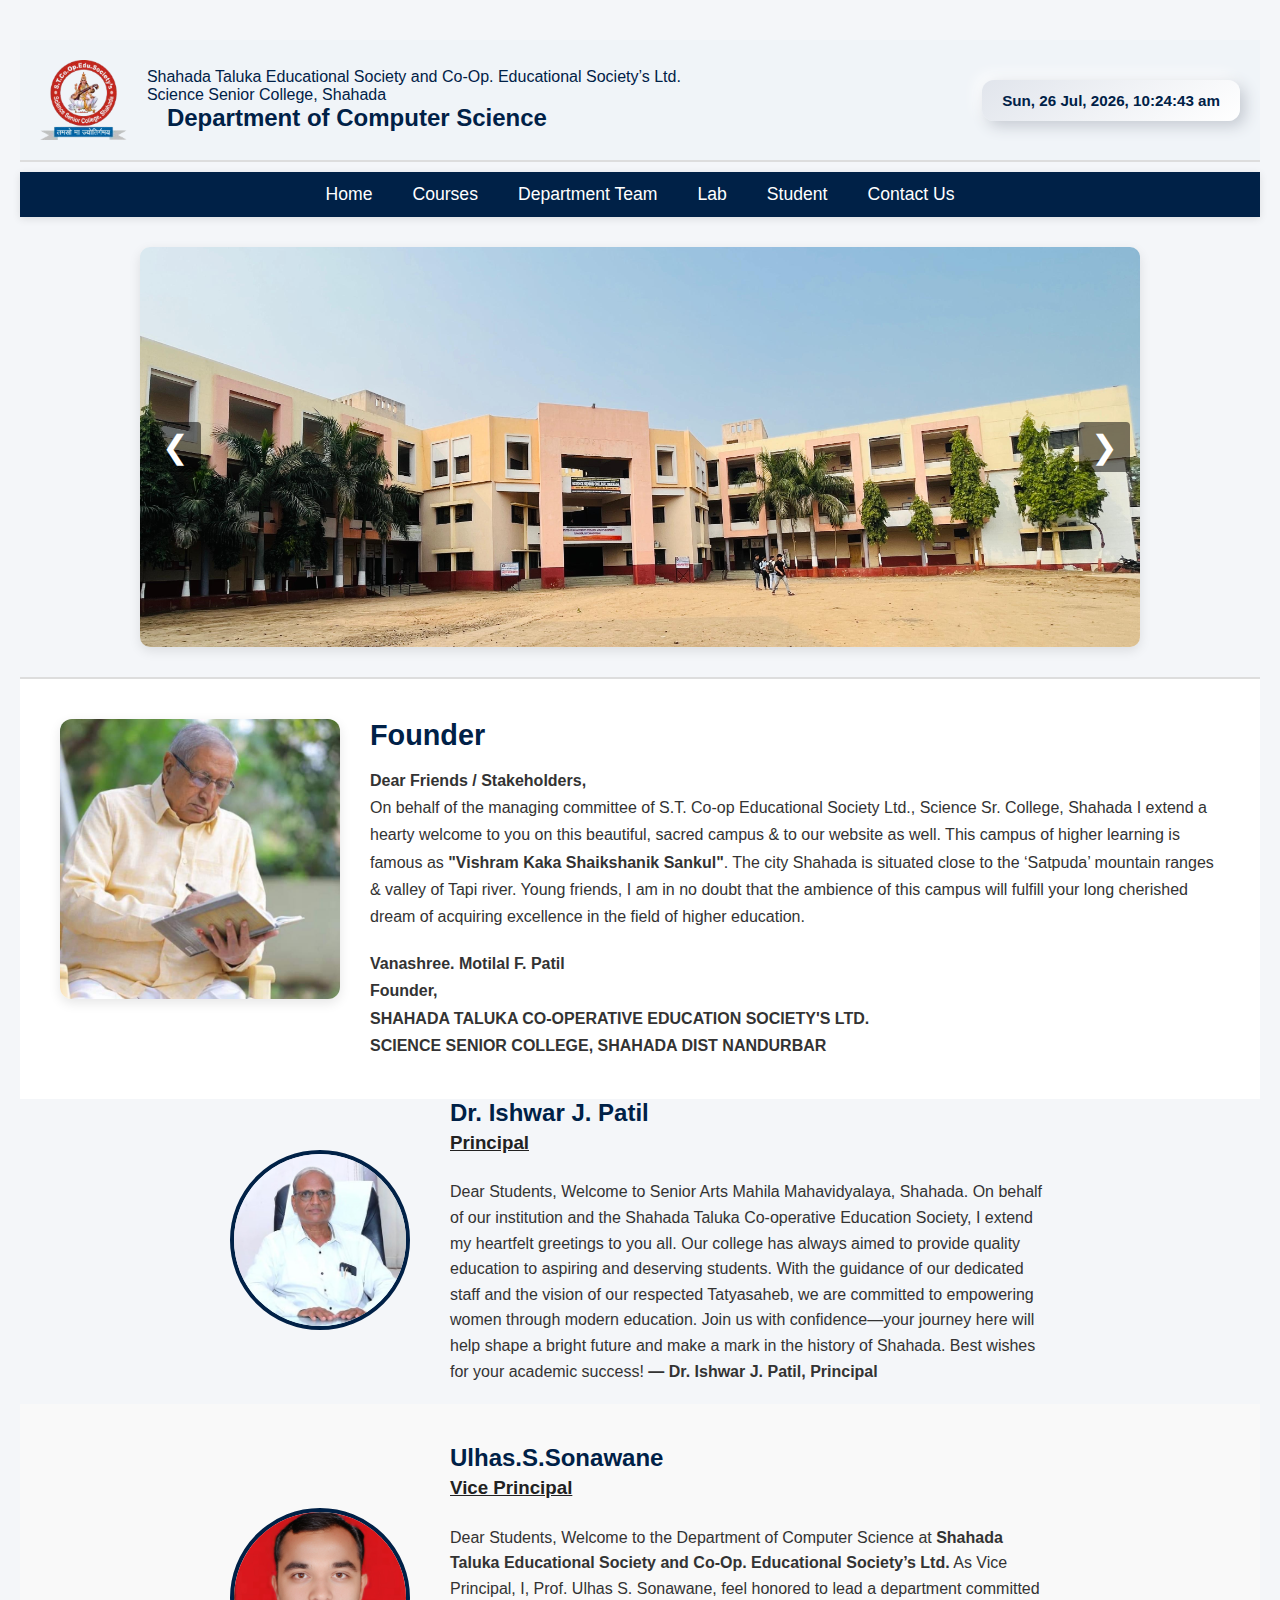
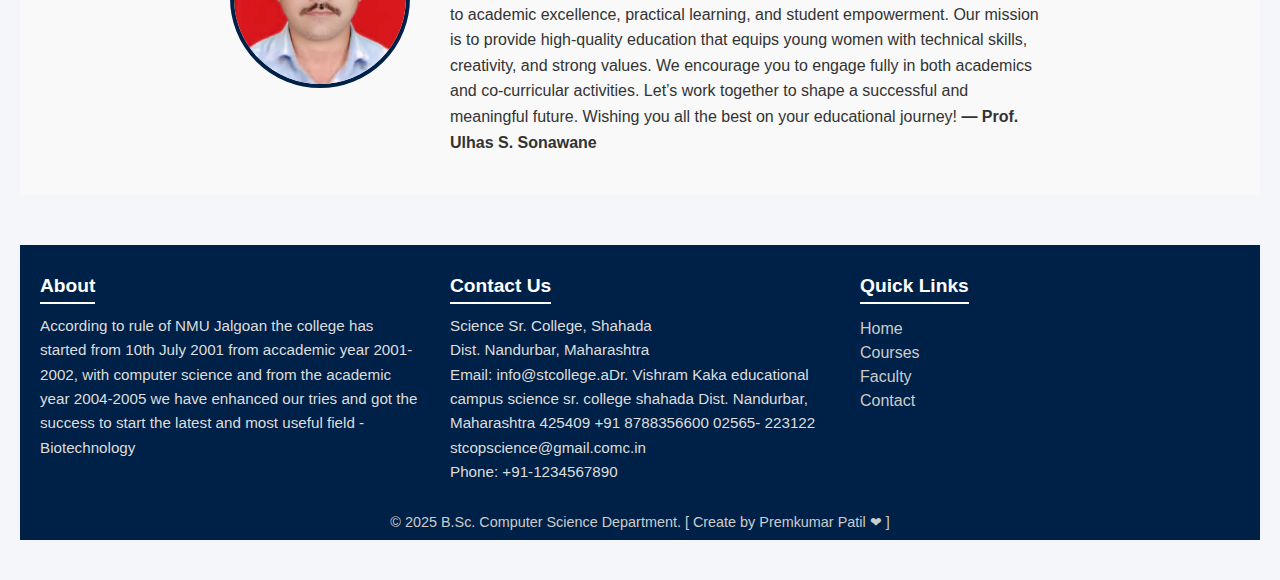
<file: index.html>
<!DOCTYPE html>
<html lang="en">

<head>
  <meta charset="UTF-8" />
  <meta name="viewport" content="width=device-width, initial-scale=1.0" />
  <title>B.Sc. Computer Department</title>
  <link rel="stylesheet" href="style.css" />
</head>

<body>

  <div class="header-top">
    <img src="images/logo.png" alt="College Logo" class="logo-left" />

    <div class="header-texts">
      <h2 class="college-name">Shahada Taluka Educational Society and Co-Op. Educational Society’s Ltd. <br>Science Senior College, Shahada</h2>
      <h1 class="dept-title-left">Department of Computer Science</h1>
    </div>

    <div class="header-controls">
      <div id="date-time" class="date-time-3d">Loading time...</div>
    </div>
  </div>

  <header class="navbar-section">
    <nav class="nav">

      <ul class="nav-list">
        <li><a href="index.html">Home</a></li>
        <li><a href="courses.html">Courses</a></li>
        <li><a href="department_team.html">Department Team</a></li>

        <li class="dropdown">
          <a href="#" id="lab-toggle">Lab</a>
          <ul class="dropdown-menu" id="lab-menu">
            <li><a href="labs.html">Lab Information</a></li>
            <li><a href="lab_gallery.html">Lab Gallery</a></li>
          </ul>
        </li>

        <li class="dropdown">
          <a href="#" id="downloads-toggle">Student</a>
          <ul class="dropdown-menu" id="downloads-menu">
            <li><a href="syllabus.html">Syllabus</a></li>
            <li><a href="timetable.html">Timetable</a></li>
            <li><a href="student-corner.html">Student Corner</a></li>
            <li><a href="https://cims.mastersofterp.in/">Online Admission</a></li>
          </ul>
        </li>
        <li><a href="contact.html">Contact Us</a></li>
      </ul>
    </nav>
  </header>

  <div class="slider-wrapper">
    <button class="slider-btn prev" onclick="changeSlide(-1)">&#10094;</button>
    <img src="images/college.jpg" alt="College Image" class="slider-image" id="slide-img">
    <button class="slider-btn next" onclick="changeSlide(1)">&#10095;</button>
  </div>

  <section class="founder-section">
    <div class="founder-container">
      <div class="founder-image">
        <img src="images/founder.jpg" alt="Founder Image" />
      </div>
      <div class="founder-text">
        <h2>Founder </h2>
        <p>
         <b> Dear Friends / Stakeholders,</b><br>
          On behalf of the managing committee of S.T. Co-op Educational Society Ltd., Science Sr. College, Shahada I
          extend a hearty welcome to you on this beautiful, sacred campus & to our website as well. This campus of
          higher learning is famous as <strong>"Vishram Kaka Shaikshanik Sankul"</strong>. The city Shahada is situated
          close to the ‘Satpuda’ mountain ranges & valley of Tapi river. Young friends, I am in no doubt that the
          ambience of this campus will fulfill your long cherished dream of acquiring excellence in the field of higher
          education.
        </p>
        <p class="founder-name">
          <strong>Vanashree. Motilal F. Patil</strong><br />
          Founder,<br />
          SHAHADA TALUKA CO-OPERATIVE EDUCATION SOCIETY'S LTD.<br />
          SCIENCE SENIOR COLLEGE, SHAHADA DIST NANDURBAR
        </p>
      </div>
    </div>
  </section>

  <section class="Principal">
    <div class="hod-container">
      <div class="hod-img">
        <img src="images/Principle.png" alt="Principle Image" />
      </div>
      <div class="hod-info">
        <h2>Dr. Ishwar J. Patil</h2>
        <h3><b><u>Principal</u></b></h3>
        <p>
          <br>
          Dear Students,

          Welcome to Senior Arts Mahila Mahavidyalaya, Shahada. On behalf of our institution and the Shahada Taluka
          Co-operative Education Society, I extend my heartfelt greetings to you all.

          Our college has always aimed to provide quality education to aspiring and deserving students. With the
          guidance of our dedicated staff and the vision of our respected Tatyasaheb, we are committed to empowering
          women through modern education.

          Join us with confidence—your journey here will help shape a bright future and make a mark in the history of
          Shahada.

          Best wishes for your academic success!
          <b>— Dr. Ishwar J. Patil, Principal</b>
        </p>
      </div>
    </div>
  </section>

  <section class="hod-section">
    <div class="hod-container">
      <div class="hod-img">
        <img src="images/department-team/ulhas-s-sonawane.jpg" alt="HOD Image" />
      </div>
      <div class="hod-info">
        <h2>Ulhas.S.Sonawane</h2>
        <h3><u><b>Vice Principal</b></u></h3>
        <p>
          <br>
          Dear Students,
          Welcome to the Department of Computer Science at <b>Shahada Taluka Educational Society and Co-Op. Educational
            Society’s Ltd.</b> As Vice Principal, I, Prof. Ulhas S. Sonawane, feel honored to lead a department
          committed to academic excellence, practical learning, and student empowerment.
          Our mission is to provide high-quality education that equips young women with technical skills, creativity,
          and strong values. We encourage you to engage fully in both academics and co-curricular activities. Let’s work
          together to shape a successful and meaningful future.
          Wishing you all the best on your educational journey!
          <b>— Prof. Ulhas S. Sonawane</b>
        </p>
      </div>
    </div>
  </section>

  <footer class="footer">
    <div class="footer-container">

      <div class="footer-column">
        <h3>About</h3>
        <p>
          According to rule of NMU Jalgoan the college has started from 10th July 2001 from accademic year 2001-2002,
          with computer science and from the academic year 2004-2005 we have enhanced our tries and got the success to
          start the latest and most useful field - Biotechnology
        </p>
      </div>

      <div class="footer-column">
        <h3>Contact Us</h3>
        <p>
          Science Sr. College, Shahada<br>
          Dist. Nandurbar, Maharashtra<br>
          Email: info@stcollege.aDr. Vishram Kaka educational campus science sr. college shahada
          Dist. Nandurbar, Maharashtra 425409
          +91 8788356600
          02565- 223122
          stcopscience@gmail.comc.in<br>
          Phone: +91-1234567890
        </p>
      </div>

      <div class="footer-column">
        <h3>Quick Links</h3>
        <ul>
          <li><a href="#">Home</a></li>
          <li><a href="#">Courses</a></li>
          <li><a href="#">Faculty</a></li>
          <li><a href="#">Contact</a></li>
        </ul>
      </div>

    </div>

    <div class="footer-bottom">
      <p>&copy; 2025 B.Sc. Computer Science Department. [ Create by Premkumar Patil ❤ ]</p>
    </div>
  </footer>


  <script src="script.js"></script>
</body>

</html>
</file>
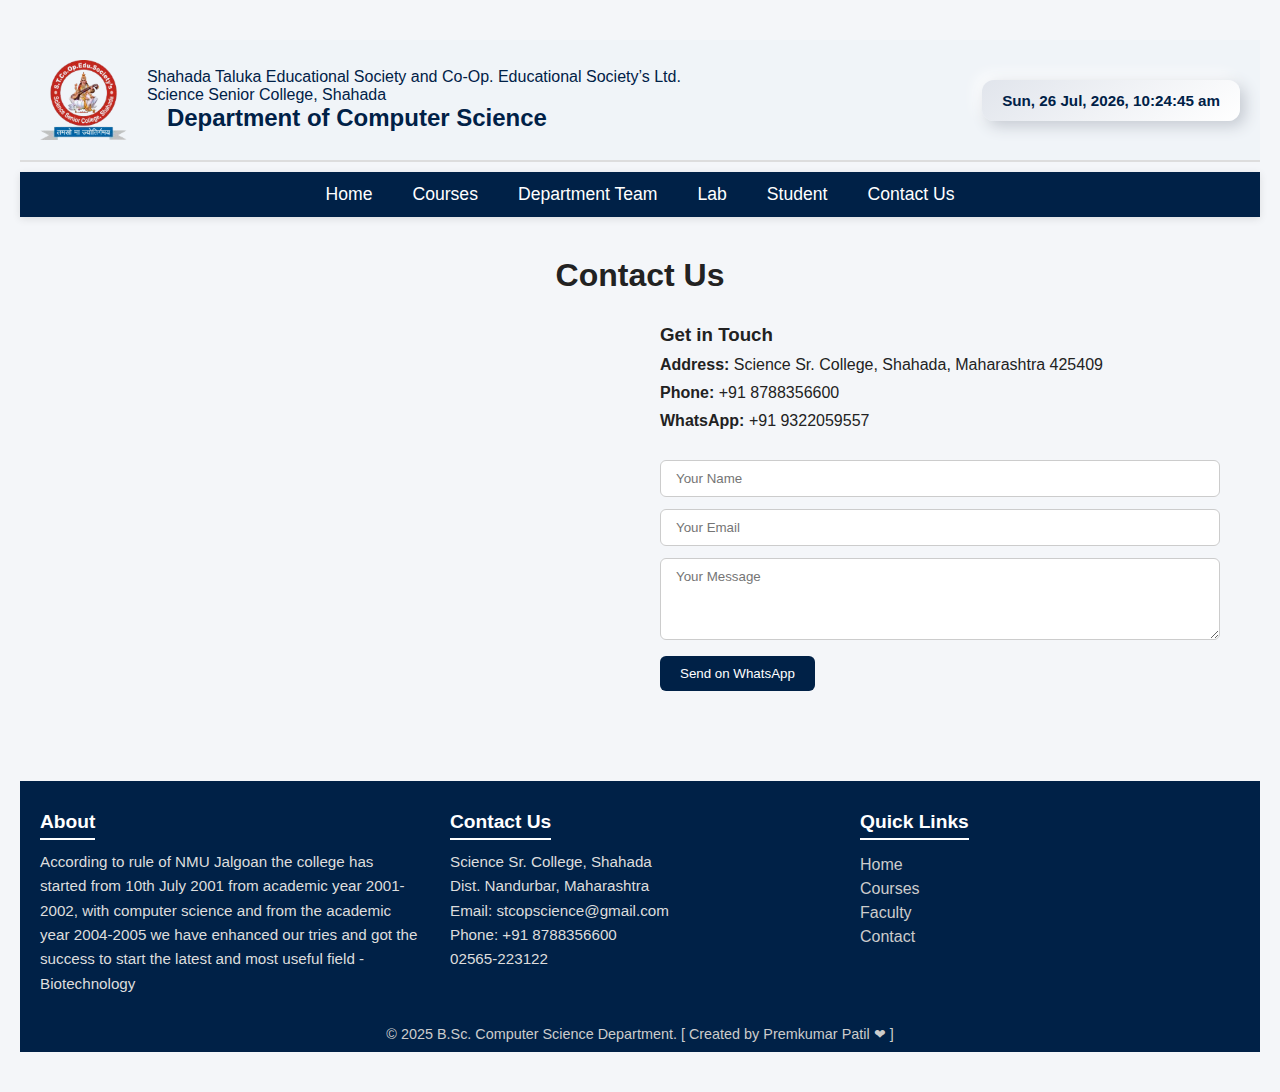
<file: contact.html>
<!DOCTYPE html>
<html lang="en">

<head>
  <meta charset="UTF-8" />
  <meta name="viewport" content="width=device-width, initial-scale=1.0" />
  <title>Contact Us - B.Sc. Computer Science Dept</title>
  <link rel="stylesheet" href="style.css" />
</head>

<body>

  <div class="header-top">
    <img src="images/logo.png" alt="College Logo" class="logo-left" />
    
     <div class="header-texts">
      <h2 class="college-name">Shahada Taluka Educational Society and Co-Op. Educational Society’s Ltd. <br>Science Senior College, Shahada</h2>
      <h1 class="dept-title-left">Department of Computer Science</h1>
    </div>
    
    <div class="header-controls">
      <div id="date-time" class="date-time-3d">Loading time...</div>
    </div>
  </div>

  <header class="navbar-section">
    <nav class="nav">
      <ul class="nav-list">
        <li><a href="index.html">Home</a></li>
        <li><a href="courses.html">Courses</a></li>
        <li><a href="department_team.html">Department Team</a></li>
        <li class="dropdown">
          <a href="#" id="lab-toggle">Lab</a>
          <ul class="dropdown-menu" id="lab-menu">
            <li><a href="labs.html">Lab Information</a></li>
            <li><a href="lab_gallery.html">Lab Gallery</a></li>
          </ul>
        </li>
        <li class="dropdown">
          <a href="#" id="downloads-toggle">Student</a>
          <ul class="dropdown-menu" id="downloads-menu">
            <li><a href="syllabus.html">Syllabus</a></li>
            <li><a href="timetable.html">Timetable</a></li>
            <li><a href="student-corner.html">Student Corner</a></li>
             <li><a href="https://cims.mastersofterp.in/">Online Admission</a></li>
          </ul>
        </li>
        <li><a href="contact.html">Contact Us</a></li>
      </ul>
    </nav>
  </header>

  <section class="contact-section">
    <h2>Contact Us</h2>
    <div class="contact-container">

      <div class="map-box">
        <iframe
          src="https://www.google.com/maps/embed?pb=!1m18!1m12!1m3!1d3741.0145531629024!2d74.4720858!3d21.5396406!2m3!1f0!2f0!3f0!3m2!1i1024!2i768!4f13.1!3m3!1m2!1s0x3bdf6cf65c093e3f%3A0x6500f00d5dd8ae9a!2sShahada%20Taluka%20Co.op.%20Education%20Society%E2%80%99s%20Science%20Senior%20College!5e0!3m2!1sen!2sin!4v1690912345678!5m2!1sen!2sin"
          width="100%" height="300" style="border:0;" allowfullscreen="" loading="lazy"
          referrerpolicy="no-referrer-when-downgrade"></iframe>
      </div>

      <div class="info-form">
        <div class="contact-info">
          <h3>Get in Touch</h3>
          <p><strong>Address:</strong> Science Sr. College, Shahada, Maharashtra 425409</p>
          <p><strong>Phone:</strong> +91 8788356600</p>
          <p><strong>WhatsApp:</strong> +91 9322059557</p>
        </div>

        <form class="contact-form" onsubmit="sendToWhatsApp(); return false;">
          <input type="text" id="name" placeholder="Your Name" required />
          <input type="email" id="email" placeholder="Your Email" required />
          <textarea id="message" rows="4" placeholder="Your Message" required></textarea>
          <button type="submit">Send on WhatsApp</button>
        </form>
      </div>
    </div>
  </section>

  <footer class="footer">
    <div class="footer-container">
      <div class="footer-column">
        <h3>About</h3>
        <p>
          According to rule of NMU Jalgoan the college has started from 10th July 2001 from academic year
          2001-2002, with computer science and from the academic year 2004-2005 we have enhanced our tries and
          got the success to start the latest and most useful field - Biotechnology
        </p>
      </div>

      <div class="footer-column">
        <h3>Contact Us</h3>
        <p>
          Science Sr. College, Shahada<br>
          Dist. Nandurbar, Maharashtra<br>
          Email: stcopscience@gmail.com<br>
          Phone: +91 8788356600<br>
          02565-223122
        </p>
      </div>

      <div class="footer-column">
        <h3>Quick Links</h3>
        <ul>
          <li><a href="#">Home</a></li>
          <li><a href="#">Courses</a></li>
          <li><a href="#">Faculty</a></li>
          <li><a href="#">Contact</a></li>
        </ul>
      </div>

    </div>

    <div class="footer-bottom">
      <p>&copy; 2025 B.Sc. Computer Science Department. [ Created by Premkumar Patil ❤ ]</p>
    </div>
  </footer>

  <script>
    function sendToWhatsApp() {
      var name = document.getElementById("name").value;
      var email = document.getElementById("email").value;
      var message = document.getElementById("message").value;

      var whatsappMessage =
        "New Contact Form Message:%0A" +
        "Name: " + name + "%0A" +
        "Email: " + email + "%0A" +
        "Message: " + message;

      var phoneNumber = "919322059557"; // Add your number with country code
      var whatsappURL = "https://wa.me/" + phoneNumber + "?text=" + whatsappMessage;

      window.open(whatsappURL, "_blank");
    }
  </script>

  <script src="script.js"></script>
</body>

</html>
</file>
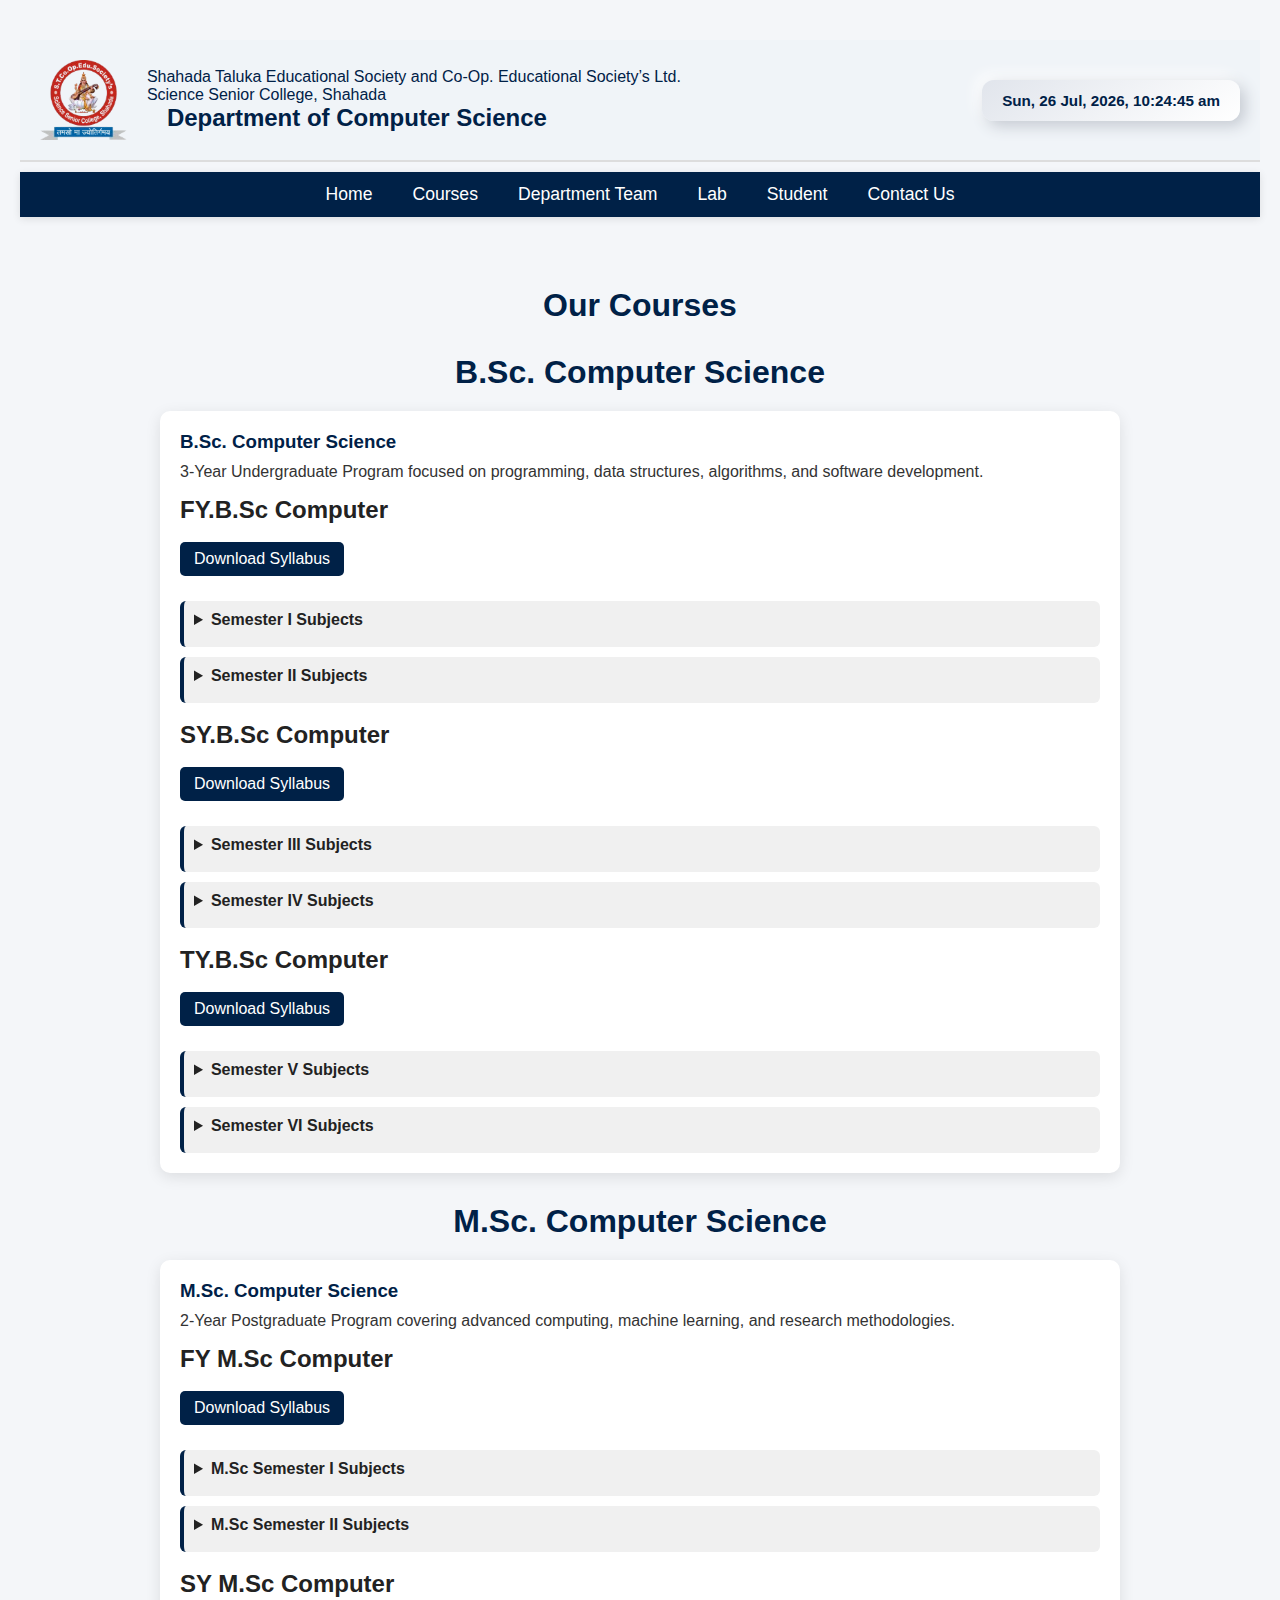
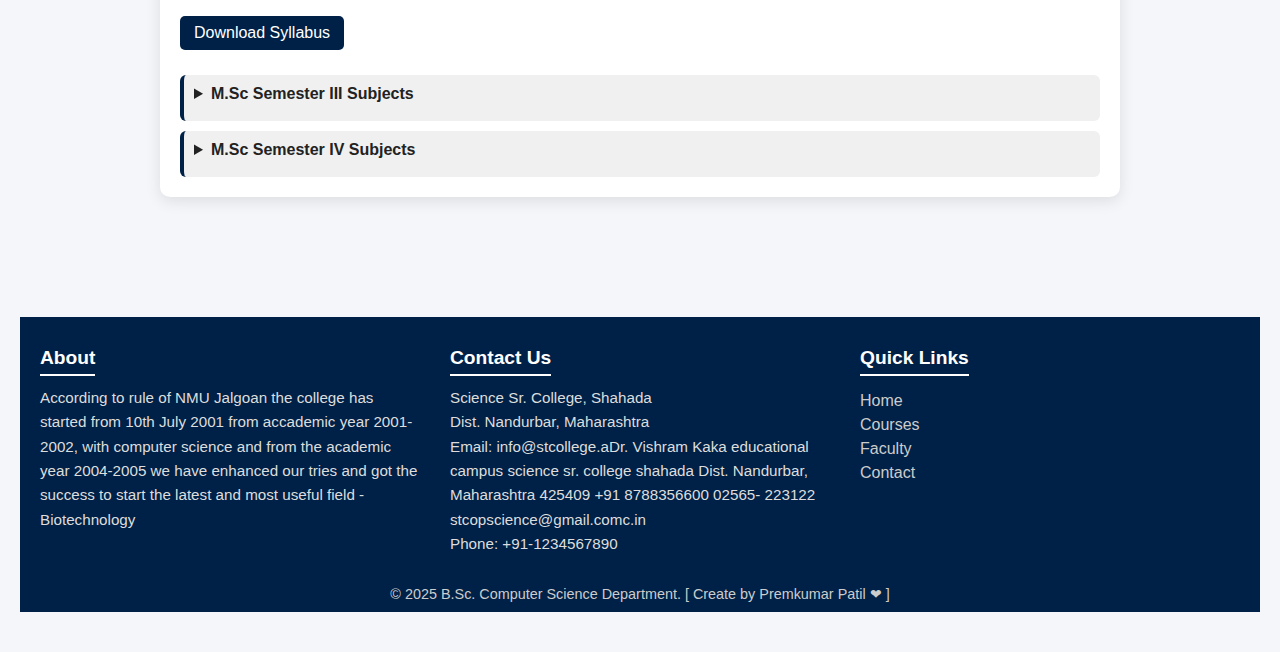
<file: courses.html>
<!DOCTYPE html>
<html lang="en">

<head>
  <meta charset="UTF-8" />
  <meta name="viewport" content="width=device-width, initial-scale=1.0" />
  <title>Courses - B.Sc. Computer Science Dept</title>
  <link rel="stylesheet" href="style.css" />
  <script defer src="script.js"></script>
  <link rel="stylesheet" href="https://cdnjs.cloudflare.com/ajax/libs/font-awesome/6.4.0/css/all.min.css">
</head>

<body>
  <div class="header-top">
    <img src="images/logo.png" alt="College Logo" class="logo-left" />

    <div class="header-texts">
      <h2 class="college-name">Shahada Taluka Educational Society and Co-Op. Educational Society’s Ltd. <br>Science
        Senior College, Shahada</h2>
      <h1 class="dept-title-left">Department of Computer Science</h1>
    </div>

    <div class="header-controls">
      <div id="date-time" class="date-time-3d">Loading time...</div>
    </div>
  </div>

  <header class="navbar-section">
    <nav class="nav">
      <ul class="nav-list">
        <li><a href="index.html">Home</a></li>
        <li><a href="courses.html">Courses</a></li>
        <li><a href="department_team.html">Department Team</a></li>

        <li class="dropdown">
          <a href="#" id="lab-toggle">Lab</a>
          <ul class="dropdown-menu" id="lab-menu">
            <li><a href="labs.html">Lab Information</a></li>
            <li><a href="lab_gallery.html">Lab Gallery</a></li>
          </ul>
        </li>

        <li class="dropdown">
          <a href="#" id="downloads-toggle">Student</a>
          <ul class="dropdown-menu" id="downloads-menu">
            <li><a href="syllabus.html">Syllabus</a></li>
            <li><a href="notes.html">Notes</a></li>
            <li><a href="timetable.html">Timetable</a></li>
            <li><a href="student-corner.html">Student Corner</a></li>
            <li><a href="https://cims.mastersofterp.in/">Online Admission</a></li>
          </ul>
        </li>

        <li><a href="contact.html">Contact Us</a></li>
      </ul>
    </nav>
  </header>


  <section class="courses-section">
    <h2 class="section-title">Our Courses</h2>
    <h2 class="section-title">B.Sc. Computer Science</h2>
    <div class="course-card">
      <h3>B.Sc. Computer Science</h3>
      <p>3-Year Undergraduate Program focused on programming, data structures, algorithms, and software development.</p>


      <div class="semesters">
        <h2 class="text-xl font-bold mb-4">FY.B.Sc Computer</h2>

        <br>
        <a href="Syllabus/FY.B.Sc Syllabus.pdf" class="syllabus-btn" target="_blank">Download Syllabus</a>
        <details>
          <summary class="cursor-pointer font-semibold text-blue-600">Semester I Subjects</summary>
          <ul class="ml-6 mt-2 list-disc list-inside">
            <li>Introduction to Programming in C</li>
            <li>Computer Fundamentals & Digital Electronics</li>
            <li>Mathematics – I (Discrete Mathematics)</li>
            <li>Communication Skills / English</li>
            <li>Lab – C Programming</li>
            <li>Lab – Digital Electronics</li>
          </ul>
        </details>

        <details class="mt-4">
          <summary class="cursor-pointer font-semibold text-blue-600">Semester II Subjects</summary>
          <ul class="ml-6 mt-2 list-disc list-inside">
            <li>Data Structures using C</li>
            <li>Operating System Concepts</li>
            <li>Mathematics – II (Calculus / Statistics)</li>
            <li>Environmental Studies</li>
            <li>Lab – Data Structures</li>
            <li>Lab – Operating System</li>
          </ul>
        </details>

        <br>
        <h2 class="text-xl font-bold mt-8 mb-4">SY.B.Sc Computer</h2>
        <br>
        <a href="Syllabus/SY.B.Sc Syllabus.pdf" class="syllabus-btn" target="_blank">Download Syllabus</a>
        <details>
          <summary class="cursor-pointer font-semibold text-blue-600">Semester III Subjects</summary>
          <ul class="ml-6 mt-2 list-disc list-inside">
            <li>Data Structure - I</li>
            <li>Vedic Mathematics</li>
            <li>Lab on Data Structure - I</li>
            <li>Web Design</li>
            <li>Introduction to Cyber Security</li>
            <li>Lab on Web Design</li>
            <li>Microsoft Excel - Excel from Beginner to Advanced</li>
            <li>Object Oriented Programming Using C++</li>
            <li>Lab on OOPs Using C++</li>
            <li>MIL</li>
            <li>Select Any ONE from the Basket (A/B/C/D/E/F)</li>
          </ul>
        </details>

        <details class="mt-4">
          <summary class="cursor-pointer font-semibold text-blue-600">Semester IV Subjects</summary>
          <ul class="ml-6 mt-2 list-disc list-inside">
            <li>Data Structure - II</li>
            <li>Lab on Data Structure - II</li>
            <li>Introduction to DBMS</li>
            <li>Lab on DBMS</li>
            <li>SQL for All</li>
            <li>Database Management System (DBMS)</li>
            <li>Lab on DBMS</li>
            <li>MIL</li>
            <li>Select Any ONE from the Basket (A/B/C/D/E/F)</li>
            <li>On Job Training</li>
          </ul>
        </details>

        <br>
        <h2 class="text-xl font-bold mt-8 mb-4">TY.B.Sc Computer</h2>
        <br>
        <a href="Syllabus/TY.B.Sc Syllabus.pdf" class="syllabus-btn" target="_blank">Download Syllabus</a>
        <details>
          <summary class="cursor-pointer font-semibold text-blue-600">Semester V Subjects</summary>
          <ul class="ml-6 mt-2 list-disc list-inside">
            <li>System programming</li>
            <li>Database Management System</li>
            <li>software Engineering</li>
            <li>Computer Adide Graphic</li>
            <li>Python programming - I</li>
            <li>Java programming -I</li>
            <li>Lab on Python programming - I</li>
            <li>Lab on Computer Adide Graphic </li>
            <li>Lab on Java programming - I</li>
            <li>NSS/Sport</li>
          </ul>
        </details>

        <details class="mt-4">
          <summary class="cursor-pointer font-semibold text-blue-600">Semester VI Subjects</summary>
          <ul class="ml-6 mt-2 list-disc list-inside">
            <li>Operating System</li>
            <li>R-DBMS</li>
            <li>Computer Network</li>
            <li>Theoretical Computer Science</li>
            <li>Python Programming – II</li>
            <li>JAVA Programming – II</li>
            <li>Lab on Python Programming – II</li>
            <li>Lab on RDBMS</li>
            <li>Lab on JAVA Programming – II</li>
            <li>Soft Skill</li>
            <li>Yoga</li>
          </ul>
        </details>



        </ul>
        </details>
      </div>
    </div>
    <h2 class="section-title">M.Sc. Computer Science</h2>

    <div class="course-card">
      <h3>M.Sc. Computer Science</h3>
      <p>2-Year Postgraduate Program covering advanced computing, machine learning, and research methodologies.</p>


      <div class="semesters">
        <h2 class="text-xl font-bold mt-8 mb-4">FY M.Sc Computer</h2>
        <br><a href="Syllabus/FY.M.Sc Syllabus.pdf" class="syllabus-btn" target="_blank">Download Syllabus</a>
        <details>
          <summary class="cursor-pointer font-semibold text-blue-600">M.Sc Semester I Subjects</summary>
          <ul class="ml-6 mt-2 list-disc list-inside">
            <li>Artificial Intelligence (4)(T)</li>
            <li>Optimization of Algorithms (2)(1)</li>
            <li>Current Computing Trends in Java (4)(T)</li>
            <li>Lab on Artificial Intelligence (2)(P)</li>
            <li>Lab on Current Computing Trends in Java (2)(P)</li>
          </ul>
        </details>

        <details class="mt-4">
          <summary class="cursor-pointer font-semibold text-blue-600">M.Sc Semester II Subjects</summary>
          <ul class="ml-6 mt-2 list-disc list-inside">
            <li>Data Warehousing and Data Mining (4)(T)</li>
            <li>Angular JS (2)(T)</li>
            <li>Compiler Construction (4)(T)</li>
            <li>Lab on Data Warehousing and Data Mining (2)(P)</li>
            <li>Lab on Angular JS (2)(P)</li>
          </ul>
        </details>
        <br>
        <h2 class="text-xl font-bold mt-8 mb-4">SY M.Sc Computer</h2>
        <br>
        <a href="Syllabus/SY M.Sc Syllabus.pdf" class="syllabus-btn" target="_blank">Download Syllabus</a>
        <details>
          <summary class="cursor-pointer font-semibold text-blue-600">M.Sc Semester III Subjects</summary>
          <ul class="ml-6 mt-2 list-disc list-inside">
            <li>Network Programming (4)(T)</li>
            <li>Design and Analysis of Algorithm (4)(T)</li>
            <li>Digital Image Processing (2)(T)</li>
            <li>Lab on Network Programming (2)(P)</li>
            <li>Lab on Digital Image Processing (2)(P)</li>
          </ul>
        </details>

        <details class="mt-4">
          <summary class="cursor-pointer font-semibold text-blue-600">M.Sc Semester IV Subjects</summary>
          <ul class="ml-6 mt-2 list-disc list-inside">
            <li>Advanced Operating System (4)(T)</li>
            <li>Machine Learning with Python (4)(T)</li>
            <li>Lab on Advanced Operating System (2)(P)</li>
            <li>Lab on Machine Learning with Python (2)(P)</li>
          </ul>
        </details>

      </div>
    </div>
  </section>

  <footer class="footer">
    <div class="footer-container">

      <div class="footer-column">
        <h3>About</h3>
        <p>
          According to rule of NMU Jalgoan the college has started from 10th July 2001 from accademic year 2001-2002,
          with computer science and from the academic year 2004-2005 we have enhanced our tries and got the success to
          start the latest and most useful field - Biotechnology
        </p>
      </div>

      <div class="footer-column">
        <h3>Contact Us</h3>
        <p>
          Science Sr. College, Shahada<br>
          Dist. Nandurbar, Maharashtra<br>
          Email: info@stcollege.aDr. Vishram Kaka educational campus science sr. college shahada
          Dist. Nandurbar, Maharashtra 425409
          +91 8788356600
          02565- 223122
          stcopscience@gmail.comc.in<br>
          Phone: +91-1234567890
        </p>
      </div>

      <div class="footer-column">
        <h3>Quick Links</h3>
        <ul>
          <li><a href="#">Home</a></li>
          <li><a href="#">Courses</a></li>
          <li><a href="#">Faculty</a></li>
          <li><a href="#">Contact</a></li>
        </ul>
      </div>

    </div>

    <div class="footer-bottom">
      <p>&copy; 2025 B.Sc. Computer Science Department. [ Create by Premkumar Patil ❤ ]</p>
    </div>
  </footer>


</body>

</html>
</file>
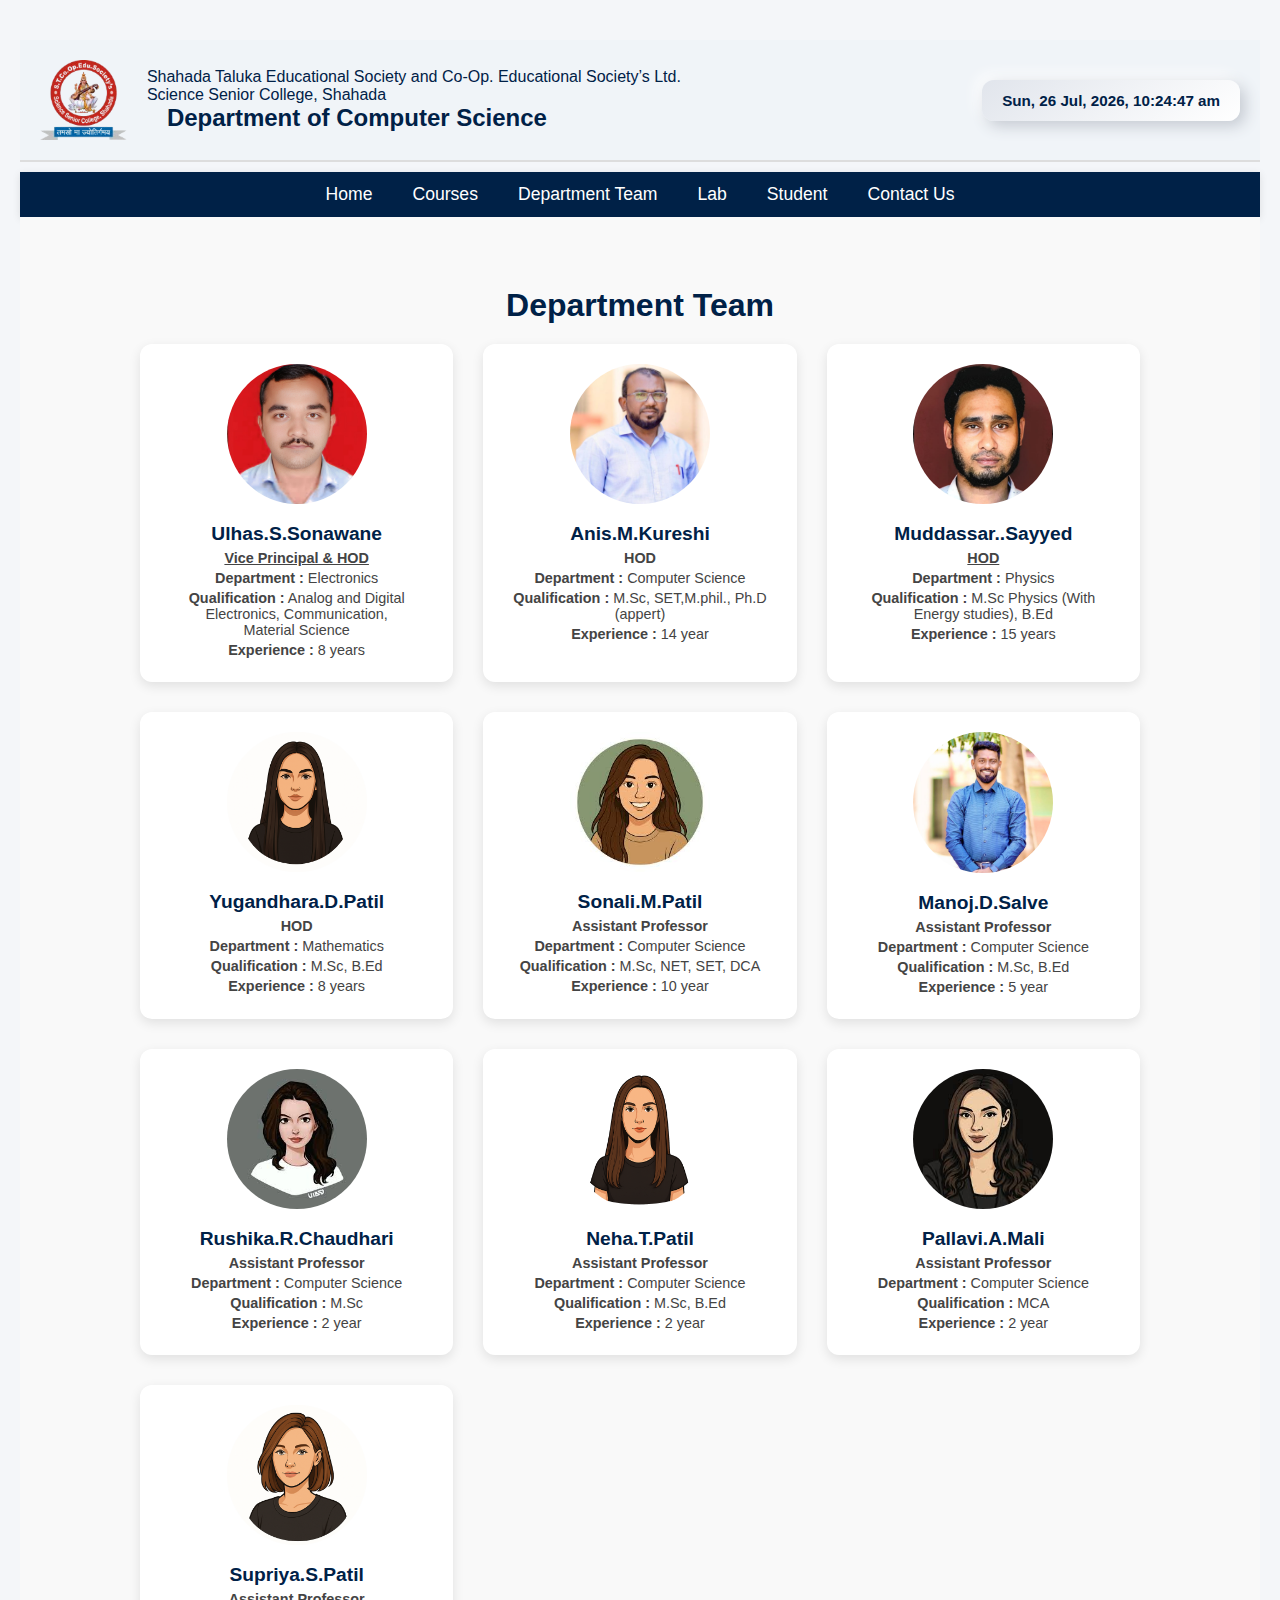
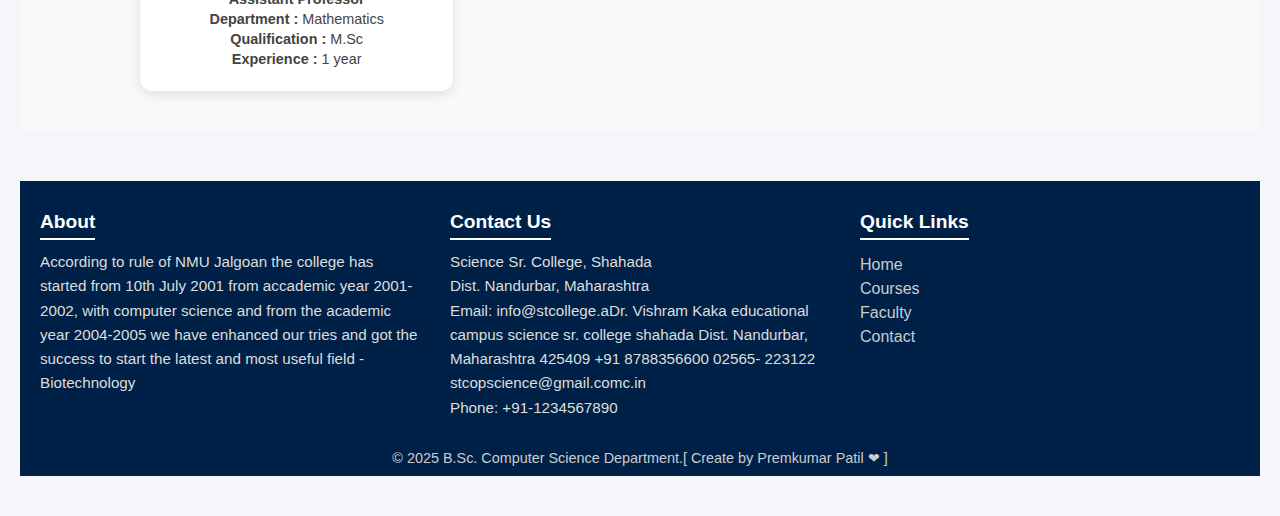
<file: department_team.html>
<!DOCTYPE html>
<html lang="en">

<head>
  <meta charset="UTF-8" />
  <meta name="viewport" content="width=device-width, initial-scale=1.0" />
  <title>Faculty - B.Sc. Computer Science Dept</title>
  <link rel="stylesheet" href="style.css" />
</head>

<body>

  <div class="header-top">
    <img src="images/logo.png" alt="College Logo" class="logo-left" />

    <div class="header-texts">
      <h2 class="college-name">Shahada Taluka Educational Society and Co-Op. Educational Society’s Ltd. <br>Science Senior College, Shahada</h2>
      <h1 class="dept-title-left">Department of Computer Science</h1>
    </div>

    <div class="header-controls">
      <div id="date-time" class="date-time-3d">Loading time...</div>
    </div>
  </div>

  <header class="navbar-section">
    <nav class="nav">
      <ul class="nav-list">
        <li><a href="index.html">Home</a></li>
        <li><a href="courses.html">Courses</a></li>
        <li><a href="department_team.html">Department Team</a></li>

        <li class="dropdown">
          <a href="#" id="lab-toggle">Lab</a>
          <ul class="dropdown-menu" id="lab-menu">
            <li><a href="labs.html">Lab Information</a></li>
            <li><a href="lab_gallery.html">Lab Gallery</a></li>
          </ul>
        </li>

        <li class="dropdown">
          <a href="#" id="downloads-toggle">Student</a>
          <ul class="dropdown-menu" id="downloads-menu">
            <li><a href="syllabus.html">Syllabus</a></li>
            <li><a href="timetable.html">Timetable</a></li>
            <li><a href="student-corner.html">Student Corner</a></li>
          </ul>
        </li>



        <li><a href="contact.html">Contact Us</a></li>
      </ul>
    </nav>
  </header>

  <section class="faculty-section">
    <h2 class="section-title">Department Team</h2>
    <div class="faculty-container">

      <div class="faculty-card">
        <img src="images/department-team/ulhas-s-sonawane.jpg" alt="U.S.Sonvane" class="faculty-img">
        <h3><b>Ulhas.S.Sonawane</b></h3>
        <p><b><u>Vice Principal & HOD</u></b></p>
        <p><b>Department : </b> Electronics</p>
        <p><b>Qualification :</b> Analog and Digital Electronics, Communication, Material Science</p>
        <p><b>Experience :</b> 8 years</p>
      </div>

      <div class="faculty-card">
        <img src="images/head-of-department.jpg" alt="A.M.k" class="faculty-img">
        <h3><b>Anis.M.Kureshi</b></h3>
        <p><b>HOD</b></p>
        <p><b>Department : </b>Computer Science</p>
        <p> <b>Qualification : </b>M.Sc, SET,M.phil., Ph.D (appert)</p>
        <p><b>Experience :</b> 14 year</p>
      </div>

      <div class="faculty-card">
        <img src="images/department-team/sayyed.jpg" alt="m.s" class="faculty-img">
        <h3><b>Muddassar..Sayyed</b></h3>
        <p><b><u>HOD</u></b></p>
        <p><b>Department :</b> Physics</p>
        <p><b>Qualification :</b> M.Sc Physics (With Energy studies), B.Ed</p>
        <p><b>Experience : </b>15 years</p>
      </div>

      <div class="faculty-card">
        <img src="images/department-team/Teacher 5.png" alt="Y.D.Patil" class="faculty-img">
        <h3><b>Yugandhara.D.Patil</b></h3>
        <p><b>HOD</b></p>
        <p><b>Department :</b> Mathematics</p>
        <p><b>Qualification :</b> M.Sc, B.Ed</p>
        <p><b>Experience : </b>8 years</p>
      </div>

      <div class="faculty-card">
        <img src="images/department-team/Teacher 1.jpeg" alt="S.M.Patil" class="faculty-img">
        <h3><b>Sonali.M.Patil</b></h3>
        <p><b>Assistant Professor</b></p>
        <p> <b>Department : </b>Computer Science</p>
        <p><b>Qualification : </b>M.Sc, NET, SET, DCA</p>
        <p><b>Experience : </b>10 year</p>
      </div>

      <div class="faculty-card">
        <img src="images/department-team/manoj-d-salve.png" alt="manoj-d-salve" class="faculty-img">
        <h3><b>Manoj.D.Salve</b></h3>
       <p><b>Assistant Professor</b></p>
        <p> <b>Department : </b>Computer Science</p>
        <p><b>Qualification : </b>M.Sc, B.Ed</p>
        <p><b>Experience : </b>5 year</p>
      </div>
  
      <div class="faculty-card">
        <img src="images/department-team/Teacher 3.jpeg" alt="R.R.Chaudhari" class="faculty-img">
        <h3>Rushika.R.Chaudhari</h3>
        <p><b>Assistant Professor</b></p>
        <p> <b>Department : </b>Computer Science</p>
        <p><b>Qualification : </b>M.Sc</p>
        <p><b>Experience : </b>2 year</p>
      </div>
      <div class="faculty-card">
        <img src="images/department-team/Teacher 4.png" alt="N.T.Patil" class="faculty-img">
        <h3><b>Neha.T.Patil</b></h3>
        <p><b>Assistant Professor</b></p>
        <p> <b>Department : </b>Computer Science</p>
        <p><b>Qualification : </b>M.Sc, B.Ed</p>
        <p><b>Experience : </b>2 year</p>
      </div>

      <div class="faculty-card">
        <img src="images/department-team/Teacher 2.jpeg" alt="P.A.Mali" class="faculty-img">
        <h3>Pallavi.A.Mali</h3>
        <p><b>Assistant Professor</b></p>
        <p> <b>Department : </b>Computer Science</p>
        <p><b>Qualification : </b>MCA</p>
        <p><b>Experience : </b>2 year</p>
      </div>

      <div class="faculty-card">
        <img src="images/department-team/Teacher 6.png" alt="S" class="faculty-img">
        <h3>Supriya.S.Patil</h3>
        <p><b>Assistant Professor</b></p>
        <p> <b>Department : </b>Mathematics</p>
        <p><b>Qualification : </b>M.Sc</p>
        <p><b>Experience : </b>1 year</p>
      </div>

  </section>

  <footer class="footer">
    <div class="footer-container">


      <div class="footer-column">
        <h3>About</h3>
        <p>
          According to rule of NMU Jalgoan the college has started from 10th July 2001 from accademic year 2001-2002,
          with computer science and from the academic year 2004-2005 we have enhanced our tries and got the success to
          start the latest and most useful field - Biotechnology
        </p>
      </div>

      <div class="footer-column">
        <h3>Contact Us</h3>
        <p>
          Science Sr. College, Shahada<br>
          Dist. Nandurbar, Maharashtra<br>
          Email: info@stcollege.aDr. Vishram Kaka educational campus science sr. college shahada
          Dist. Nandurbar, Maharashtra 425409
          +91 8788356600
          02565- 223122
          stcopscience@gmail.comc.in<br>
          Phone: +91-1234567890
        </p>
      </div>

      <div class="footer-column">
        <h3>Quick Links</h3>
        <ul>
          <li><a href="#">Home</a></li>
          <li><a href="#">Courses</a></li>
          <li><a href="#">Faculty</a></li>
          <li><a href="#">Contact</a></li>
        </ul>
      </div>

    </div>

    <div class="footer-bottom">
      <p>&copy; 2025 B.Sc. Computer Science Department.[ Create by Premkumar Patil ❤ ]</p>
    </div>
  </footer>

  <script src="script.js"></script>
</body>

</html>
</file>
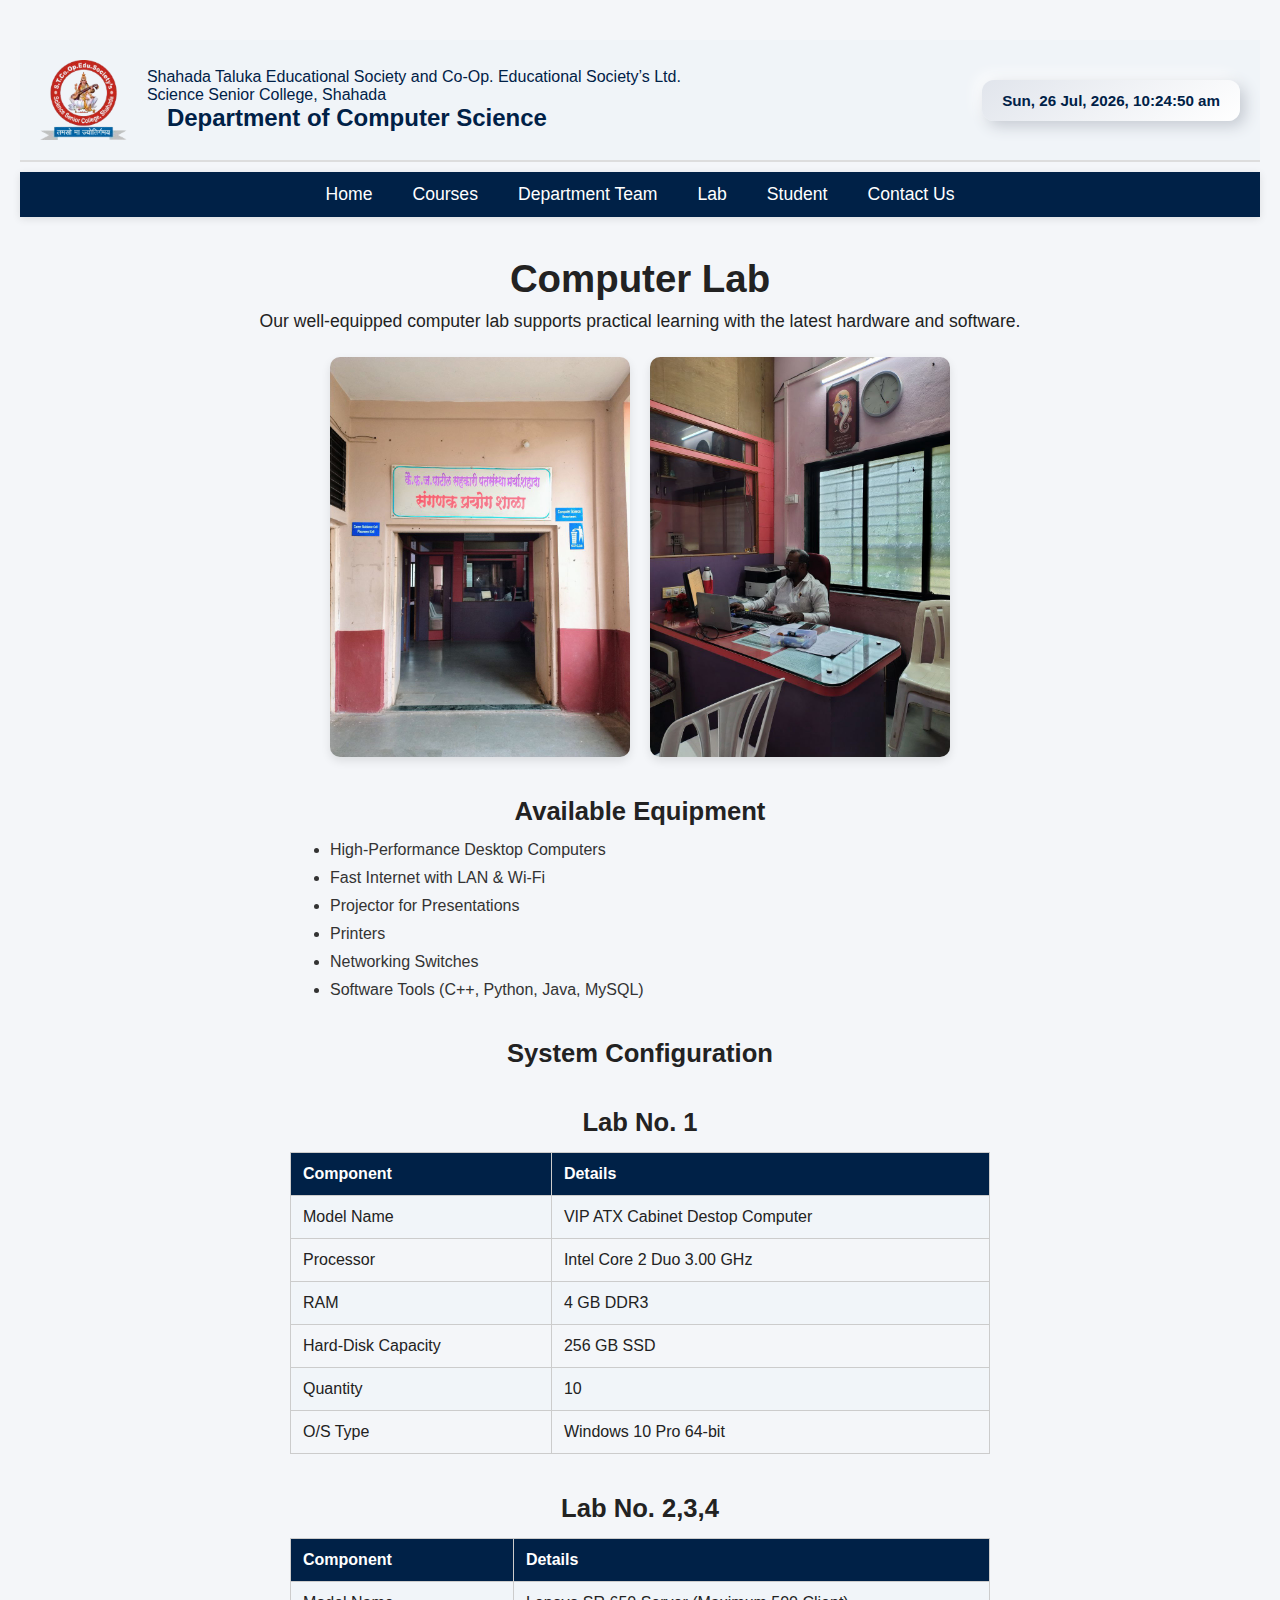
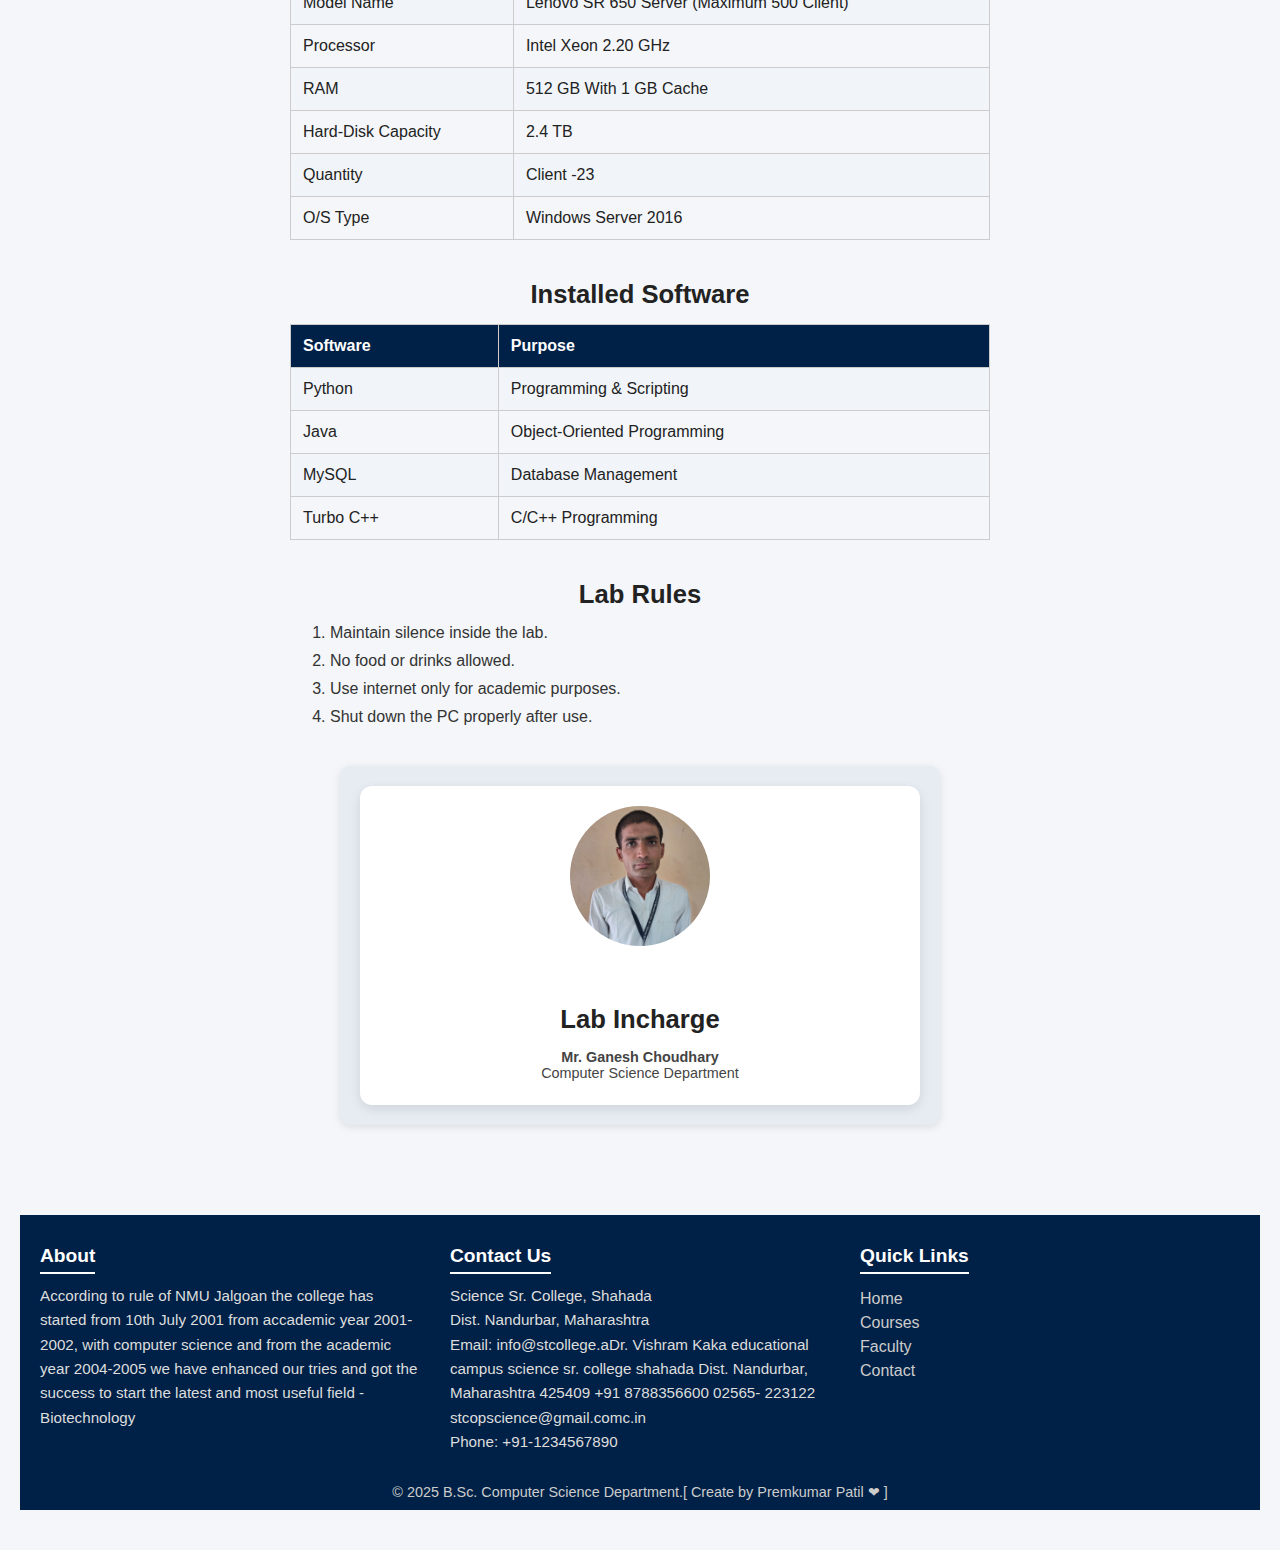
<file: labs.html>
<!DOCTYPE html>
<html lang="en">

<head>
  <meta charset="UTF-8" />
  <meta name="viewport" content="width=device-width, initial-scale=1.0" />
  <title>Computer Lab - B.Sc. CS Department</title>
  <link rel="stylesheet" href="style.css" />
</head>

<body>

  <div class="header-top">
    <img src="images/logo.png" alt="College Logo" class="logo-left" />

    <div class="header-texts">
      <h2 class="college-name">Shahada Taluka Educational Society and Co-Op. Educational Society’s Ltd. <br>Science
        Senior College, Shahada</h2>
      <h1 class="dept-title-left">Department of Computer Science</h1>
    </div>

    <div class="header-controls">
      <div id="date-time" class="date-time-3d">Loading time...</div>
    </div>
  </div>

  <header class="navbar-section">
    <nav class="nav">
      <ul class="nav-list">
        <li><a href="index.html">Home</a></li>
        <li><a href="courses.html">Courses</a></li>
        <li><a href="department_team.html">Department Team</a></li>

        <li class="dropdown">
          <a href="#" id="lab-toggle">Lab</a>
          <ul class="dropdown-menu" id="lab-menu">
            <li><a href="labs.html">Lab Information</a></li>
            <li><a href="lab_gallery.html">Lab Gallery</a></li>
          </ul>
        </li>

        <li class="dropdown">
          <a href="#" id="downloads-toggle">Student</a>
          <ul class="dropdown-menu" id="downloads-menu">
            <li><a href="syllabus.html">Syllabus</a></li>
            <li><a href="notes.html">Notes</a></li>
            <li><a href="timetable.html">Timetable</a></li>
            <li><a href="student-corner.html">Student Corner</a></li>
            <li><a href="https://cims.mastersofterp.in/">Online Admission</a></li>
          </ul>
        </li>

        <li><a href="contact.html">Contact Us</a></li>
      </ul>
    </nav>
  </header>


  <section class="lab-section">
    <h1>Computer Lab</h1>
    <p class="intro">Our well-equipped computer lab supports practical learning with the latest hardware and software.
    </p>

    <div class="lab-images">
      <img src="images/Lab Gallery/lab1.jpg" alt="Lab Image 1">
      <img src="images/Lab Gallery/lab2.jpg" alt="Lab Image 2">

    </div>

    <!-- Equipment -->
    <h2>Available Equipment</h2>
    <ul class="lab-equipment">
      <li>High-Performance Desktop Computers</li>
      <li>Fast Internet with LAN & Wi-Fi</li>
      <li>Projector for Presentations</li>
      <li> Printers</li>
      <li>Networking Switches</li>
      <li>Software Tools (C++, Python, Java, MySQL)</li>
    </ul>

    <h2>System Configuration</h2>
    <h2>Lab No. 1</h2>
    <table class="lab-software">
      <tr>
        <th>Component</th>
        <th>Details</th>
      </tr>
      <tr>
        <td>Model Name</td>
        <td>VIP ATX Cabinet Destop Computer</td>
      </tr>
      <tr>
        <td>Processor</td>
        <td>Intel Core 2 Duo 3.00 GHz</td>
      </tr>
      <tr>
        <td>RAM</td>
        <td>4 GB DDR3</td>
      </tr>
      <tr>
        <td>Hard-Disk Capacity</td>
        <td>256 GB SSD</td>
      </tr>
      <tr>
        <td>Quantity</td>
        <td>10</td>
      </tr>
      <tr>
        <td>O/S Type</td>
        <td>Windows 10 Pro 64-bit</td>
      </tr>
    </table>


    <h2>Lab No. 2,3,4</h2>
    <table class="lab-software">
      <tr>
        <th>Component</th>
        <th>Details</th>
      </tr>
      <tr>
        <td>Model Name</td>
        <td>Lenovo SR 650 Server (Maximum 500 Client)</td>
      </tr>
      <tr>
        <td>Processor</td>
        <td>Intel Xeon 2.20 GHz</td>
      </tr>
      <tr>
        <td>RAM</td>
        <td>512 GB With 1 GB Cache</td>
      </tr>
      <tr>
        <td>Hard-Disk Capacity</td>
        <td>2.4 TB</td>
      </tr>
      <tr>
        <td>Quantity</td>
        <td>Client -23</td>
      </tr>
      <tr>
        <td>O/S Type</td>
        <td>Windows Server 2016</td>
      </tr>
    </table>


    <!-- Installed Software -->
    <h2>Installed Software</h2>
    <table class="lab-software">
      <tr>
        <th>Software</th>
        <th>Purpose</th>
      </tr>
      <tr>
        <td>Python</td>
        <td>Programming & Scripting</td>
      </tr>
      <tr>
        <td>Java</td>
        <td>Object-Oriented Programming</td>
      </tr>
      <tr>
        <td>MySQL</td>
        <td>Database Management</td>
      </tr>
      <tr>
        <td>Turbo C++</td>
        <td>C/C++ Programming</td>
      </tr>
    </table>

    <!-- Lab Rules -->
    <h2>Lab Rules</h2>
    <ol class="lab-rules">
      <li>Maintain silence inside the lab.</li>
      <li>No food or drinks allowed.</li>
      <li>Use internet only for academic purposes.</li>
      <li>Shut down the PC properly after use.</li>
    </ol>

    <!-- Incharge -->
    <div class="lab-incharge">
        <div class="faculty-card">
        <img src="images/department-team/lab incharg.jpg" alt="Ganesh patil" class="faculty-img">
      <h2>Lab Incharge</h2>
      <p><strong>Mr. Ganesh Choudhary</strong><br>Computer Science Department</p>
    </div>
  </section>


  <!-- Footer -->
  <footer class="footer">
    <div class="footer-container">

      <!-- About Section -->
      <div class="footer-column">
        <h3>About</h3>
        <p>
          According to rule of NMU Jalgoan the college has started from 10th July 2001 from accademic year 2001-2002,
          with computer science and from the academic year 2004-2005 we have enhanced our tries and got the success to
          start the latest and most useful field - Biotechnology
        </p>
      </div>

      <!-- Contact Section -->
      <div class="footer-column">
        <h3>Contact Us</h3>
        <p>
          Science Sr. College, Shahada<br>
          Dist. Nandurbar, Maharashtra<br>
          Email: info@stcollege.aDr. Vishram Kaka educational campus science sr. college shahada
          Dist. Nandurbar, Maharashtra 425409
          +91 8788356600
          02565- 223122
          stcopscience@gmail.comc.in<br>
          Phone: +91-1234567890
        </p>
      </div>

      <!-- Quick Links -->
      <div class="footer-column">
        <h3>Quick Links</h3>
        <ul>
          <li><a href="#">Home</a></li>
          <li><a href="#">Courses</a></li>
          <li><a href="#">Faculty</a></li>
          <li><a href="#">Contact</a></li>
        </ul>
      </div>

    </div>

    <div class="footer-bottom">
      <p>&copy; 2025 B.Sc. Computer Science Department.[ Create by Premkumar Patil ❤ ]</p>
    </div>
  </footer>


  <script src="script.js"></script>
</body>

</html>

</body>

</html>
</file>
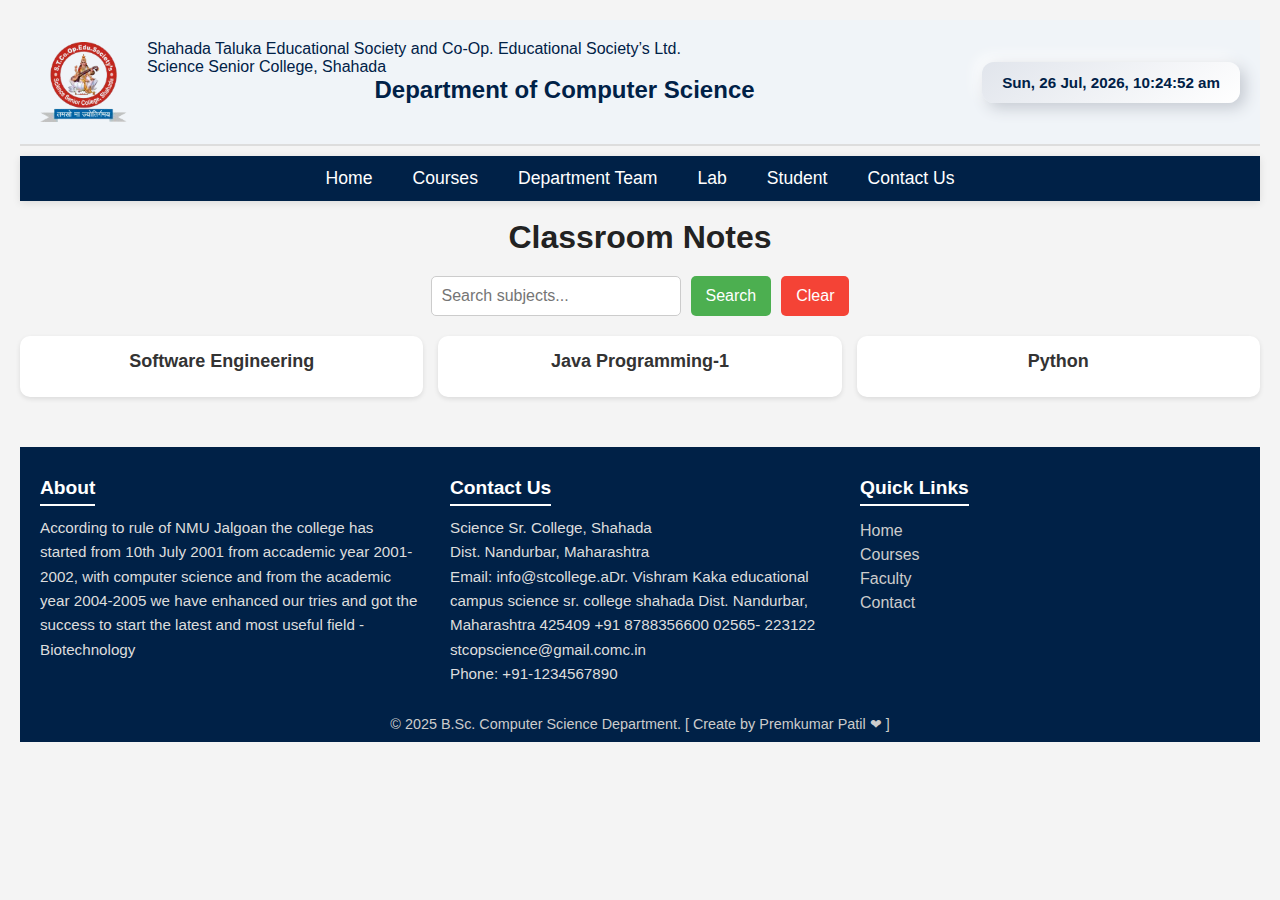
<file: notes.html>
<!DOCTYPE html>
<html lang="en">

<head>
    <meta charset="UTF-8" />
    <meta name="viewport" content="width=device-width, initial-scale=1.0" />
    <title>Classroom Notes</title>
    <link rel="stylesheet" href="style.css">
    <style>
        * {
            margin: 0;
            padding: 0;
            box-sizing: border-box;
            font-family: Arial, sans-serif;
        }

        body {
            background: #f4f4f4;
            padding: 20px;
        }

        h1 {
            text-align: center;
            margin-bottom: 20px;
        }

        .search-container {
            display: flex;
            gap: 10px;
            margin-bottom: 20px;
            justify-content: center;
            flex-wrap: wrap;
        }

        .search-container input {
            padding: 10px;
            font-size: 16px;
            width: 250px;
            border: 1px solid #ccc;
            border-radius: 5px;
        }

        .search-container button {
            padding: 10px 15px;
            font-size: 16px;
            border: none;
            background-color: #4CAF50;
            color: white;
            border-radius: 5px;
            cursor: pointer;
        }

        .search-container button#clearBtn {
            background-color: #f44336;
        }

        .card-container {
            display: grid;
            grid-template-columns: repeat(auto-fit, minmax(200px, 1fr));
            gap: 15px;
        }

        .card {
            background: white;
            padding: 15px;
            border-radius: 10px;
            box-shadow: 0 2px 5px rgba(0, 0, 0, 0.1);
            cursor: pointer;
            text-align: center;
            transition: transform 0.2s ease;
        }

        .card:hover {
            transform: scale(1.05);
        }

        .card h3 {
            font-size: 18px;
            margin-bottom: 10px;
            color: #333;
        }

        @media (max-width: 500px) {
            .search-container input {
                width: 100%;
            }
        }
    </style>
</head>

<body>
    <div class="header-top">
        <img src="images/logo.png" alt="College Logo" class="logo-left" />

        <div class="header-texts">
            <h2 class="college-name">Shahada Taluka Educational Society and Co-Op. Educational Society’s Ltd.
                <br>Science
                Senior College, Shahada
            </h2>
            <h1 class="dept-title-left">Department of Computer Science</h1>
        </div>

        <div class="header-controls">
            <div id="date-time" class="date-time-3d">Loading time...</div>
        </div>
    </div>

    <header class="navbar-section">
        <nav class="nav">

            <ul class="nav-list">
                <li><a href="index.html">Home</a></li>
                <li><a href="courses.html">Courses</a></li>
                <li><a href="department_team.html">Department Team</a></li>

                <li class="dropdown">
                    <a href="#" id="lab-toggle">Lab</a>
                    <ul class="dropdown-menu" id="lab-menu">
                        <li><a href="labs.html">Lab Information</a></li>
                        <li><a href="lab_gallery.html">Lab Gallery</a></li>
                    </ul>
                </li>

                <li class="dropdown">
                    <a href="#" id="downloads-toggle">Student</a>
                    <ul class="dropdown-menu" id="downloads-menu">
                        <li><a href="syllabus.html">Syllabus</a></li>
                        <li><a href="notes.html">Notes</a></li>
                        <li><a href="timetable.html">Timetable</a></li>
                        <li><a href="student-corner.html">Student Corner</a></li>
                        <li><a href="https://cims.mastersofterp.in/">Online Admission</a></li>
                    </ul>
                </li>

                <li><a href="contact.html">Contact Us</a></li>
            </ul>
        </nav>
    </header>
    <br>
    <h1>Classroom Notes</h1>

    <div class="search-container">
        <input type="text" id="search" placeholder="Search subjects...">
        <button id="searchBtn">Search</button>
        <button id="clearBtn">Clear</button>
    </div>

    <div class="card-container">
        <div class="card" data-name="Mathematics" data-link="https://classroom.google.com/c/NzkxMTg5MjUzNTQx">
            <h3>Software Engineering</h3>
        </div>
        <div class="card" data-name="Physics" data-link="https://classroom.google.com/c/NzgzMTAzMjg4MDEw">
            <h3>Java Programming-1</h3>
        </div>
        <div class="card" data-name="Chemistry" data-link="https://classroom.google.com/c/Nzg4OTk4NTk4NjE4">
            <h3>Python</h3>
        </div>

    </div>


    <footer class="footer">
        <div class="footer-container">

            <div class="footer-column">
                <h3>About</h3>
                <p>
                    According to rule of NMU Jalgoan the college has started from 10th July 2001 from accademic year
                    2001-2002,
                    with computer science and from the academic year 2004-2005 we have enhanced our tries and got the
                    success to
                    start the latest and most useful field - Biotechnology
                </p>
            </div>

            <div class="footer-column">
                <h3>Contact Us</h3>
                <p>
                    Science Sr. College, Shahada<br>
                    Dist. Nandurbar, Maharashtra<br>
                    Email: info@stcollege.aDr. Vishram Kaka educational campus science sr. college shahada
                    Dist. Nandurbar, Maharashtra 425409
                    +91 8788356600
                    02565- 223122
                    stcopscience@gmail.comc.in<br>
                    Phone: +91-1234567890
                </p>
            </div>

            <div class="footer-column">
                <h3>Quick Links</h3>
                <ul>
                    <li><a href="#">Home</a></li>
                    <li><a href="#">Courses</a></li>
                    <li><a href="#">Faculty</a></li>
                    <li><a href="#">Contact</a></li>
                </ul>
            </div>

        </div>

        <div class="footer-bottom">
            <p>&copy; 2025 B.Sc. Computer Science Department. [ Create by Premkumar Patil ❤ ]</p>
        </div>
    </footer>


    <script src="script.js"></script>
</body>

</html>
</file>
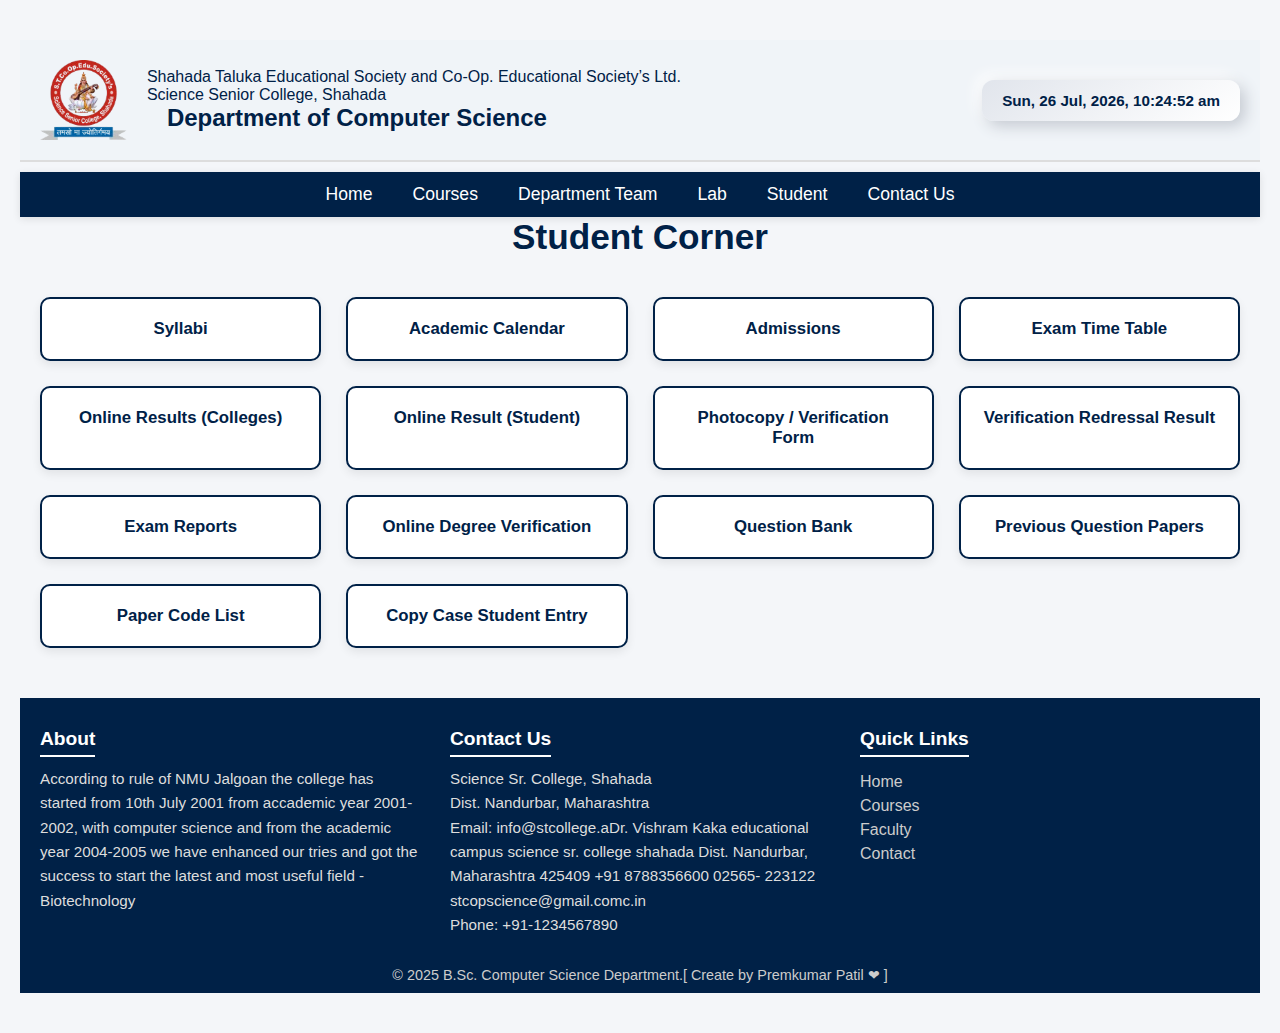
<file: student-corner.html>
<!DOCTYPE html>
<html lang="en">

<head>
  <meta charset="UTF-8" />
  <meta name="viewport" content="width=device-width, initial-scale=1.0" />
  <title>Student Corner</title>
  <link rel="stylesheet" href="style.css" />
</head>

<body>

  <div class="header-top">
    <img src="images/logo.png" alt="College Logo" class="logo-left" />

    <div class="header-texts">
      <h2 class="college-name">Shahada Taluka Educational Society and Co-Op. Educational Society’s Ltd. <br>Science
        Senior College, Shahada</h2>
      <h1 class="dept-title-left">Department of Computer Science</h1>
    </div>

    <div class="header-controls">
      <div id="date-time" class="date-time-3d">Loading time...</div>
    </div>
  </div>

  <header class="navbar-section">
    <nav class="nav">
      <ul class="nav-list">
        <li><a href="index.html">Home</a></li>
        <li><a href="courses.html">Courses</a></li>
        <li><a href="department_team.html">Department Team</a></li>

        <li class="dropdown">
          <a href="#" id="lab-toggle">Lab</a>
          <ul class="dropdown-menu" id="lab-menu">
            <li><a href="labs.html">Lab Information</a></li>
            <li><a href="lab_gallery.html">Lab Gallery</a></li>
          </ul>
        </li>

        <li class="dropdown">
          <a href="#" id="downloads-toggle">Student</a>
          <ul class="dropdown-menu" id="downloads-menu">
            <li><a href="syllabus.html">Syllabus</a></li>
            <li><a href="notes.html">Notes</a></li>
            <li><a href="timetable.html">Timetable</a></li>
            <li><a href="student-corner.html">Student Corner</a></li>
            <li><a href="https://cims.mastersofterp.in/">Online Admission</a></li>
          </ul>
        </li>

        <li><a href="contact.html">Contact Us</a></li>
      </ul>
    </nav>
  </header>

  <h2 class="title">Student Corner</h2>

  <div class="grid-box">
    <a href="https://nmu.ac.in/en-us/Student-Corner/Academics/Syllabi" class="info-card">Syllabi</a>
    <a href="https://nmu.ac.in/Student-Corner/Academics/Academic-Calendar" class="info-card">Academic Calendar</a>
    <a href="https://nmu.ac.in/Student-Corner/Academics/Admissions" class="info-card">Admissions</a>
    <a href="https://nmu.ac.in/Student-Corner/Examination/Exam-Time-Table" class="info-card">Exam Time Table</a>
    <a href=" https://nmu.ac.in/Student-Corner/Examination/Online-Results-Colleges" class="info-card">Online Results
      (Colleges)</a>
    <a href="https://nmujapp.digitaluniversity.ac/SearchDuplicateResult.aspx?ID=28176 " class="info-card">Online Result
      (Student)</a>
    <a href=" https://nmuj.digitaluniversity.ac/studentlogin.aspx" class="info-card">Photocopy / Verification Form</a>
    <a href="https://nmu.ac.in/Student-Corner/Examination/Verification-Redressal-Result " class="info-card">Verification
      Redressal Result</a>
    <a href=" https://nmu.ac.in/Student-Corner/Examination/Exam-Reports" class="info-card">Exam Reports</a>
    <a href="https://nmu.ac.in/Student-Corner/Examination/Online-Degree-Verification " class="info-card">Online Degree
      Verification</a>
    <a href=" https://nmu.ac.in/Student-Corner/Examination/Question-Bank" class="info-card">Question Bank</a>
    <a href=" https://nmuj.digitaluniversity.ac/QPCourseSelection.aspx?ID=660" class="info-card">Previous Question
      Papers</a>
    <a href="https://nmuj.digitaluniversity.ac/QPCourseSelection.aspx?ID=660 " class="info-card">Paper Code List</a>
    <a href=" https://docs.google.com/forms/d/e/1FAIpQLSdaX-PjS-CAUADHwRs6X_b9TeHGdgsHseTOhFrCReM5ED0OuQ/viewform"
      class="info-card">Copy Case Student Entry</a>
  </div>

  <footer class="footer">
    <div class="footer-container">

      <div class="footer-column">
        <h3>About</h3>
        <p>
          According to rule of NMU Jalgoan the college has started from 10th July 2001 from accademic year 2001-2002,
          with computer science and from the academic year 2004-2005 we have enhanced our tries and got the success to
          start the latest and most useful field - Biotechnology
        </p>
      </div>

      <div class="footer-column">
        <h3>Contact Us</h3>
        <p>
          Science Sr. College, Shahada<br>
          Dist. Nandurbar, Maharashtra<br>
          Email: info@stcollege.aDr. Vishram Kaka educational campus science sr. college shahada
          Dist. Nandurbar, Maharashtra 425409
          +91 8788356600
          02565- 223122
          stcopscience@gmail.comc.in<br>
          Phone: +91-1234567890
        </p>
      </div>

      <div class="footer-column">
        <h3>Quick Links</h3>
        <ul>
          <li><a href="#">Home</a></li>
          <li><a href="#">Courses</a></li>
          <li><a href="#">Faculty</a></li>
          <li><a href="#">Contact</a></li>
        </ul>
      </div>

    </div>

    <div class="footer-bottom">
      <p>&copy; 2025 B.Sc. Computer Science Department.[ Create by Premkumar Patil ❤ ]</p>
    </div>
  </footer>


  <script src="script.js"></script>
</body>

</html>


</body>

</html>
</file>
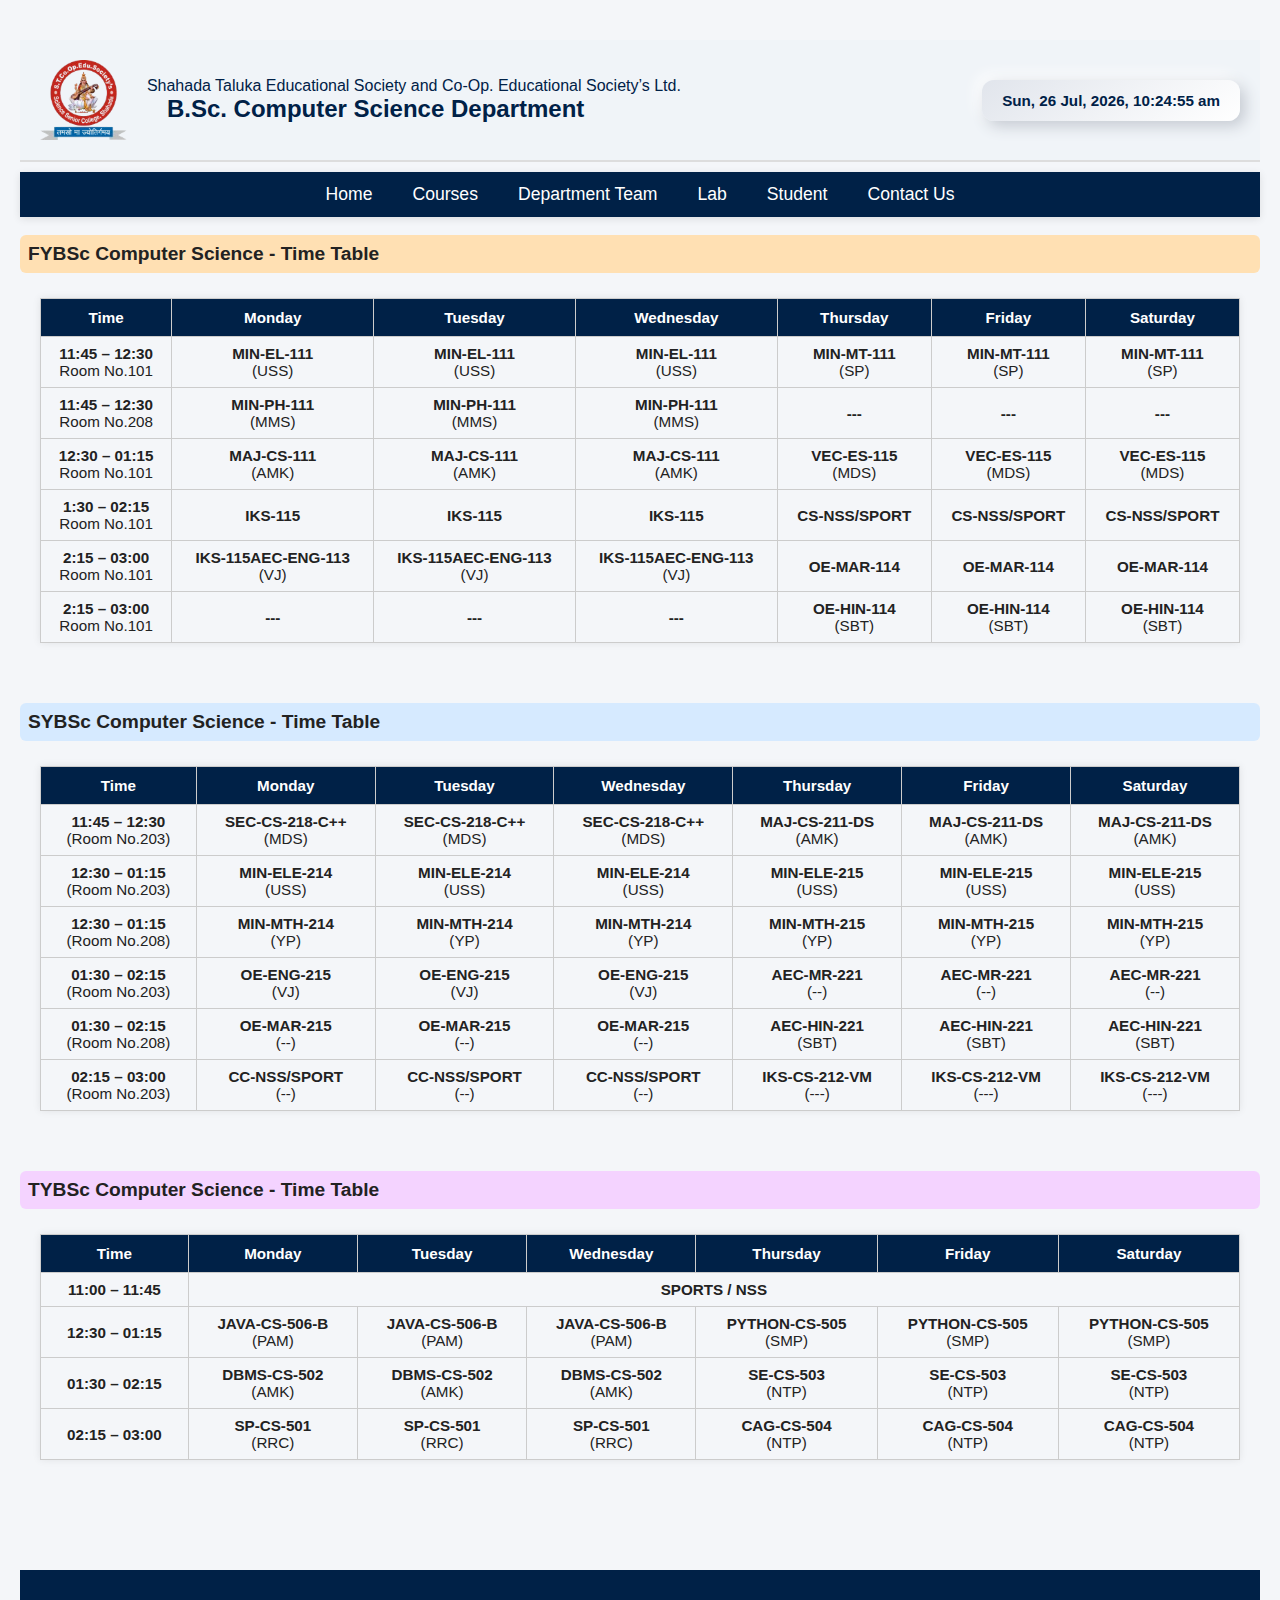
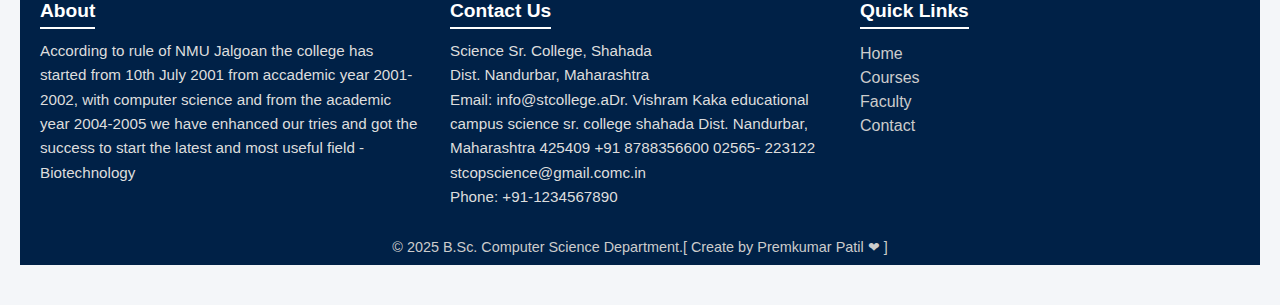
<file: timetable.html>
<!DOCTYPE html>
<html lang="en">

<head>
  <meta charset="UTF-8">
  <title>Timetable | B.Sc. CS Dept</title>
  <link rel="stylesheet" href="style.css"> <!-- CSS link here -->

</head>

<body>

  <div class="header-top">
    <img src="images/logo.png" alt="College Logo" class="logo-left" />

    <div class="header-texts">
      <h2 class="college-name">Shahada Taluka Educational Society and Co-Op. Educational Society’s Ltd.</h2>
      <h1 class="dept-title-left">B.Sc. Computer Science Department</h1>
    </div>

    <div class="header-controls">
      <div id="date-time" class="date-time-3d">Loading time...</div>
    </div>
  </div>

  <header class="navbar-section">
    <nav class="nav">
      <ul class="nav-list">
        <li><a href="index.html">Home</a></li>
        <li><a href="courses.html">Courses</a></li>
        <li><a href="department_team.html">Department Team</a></li>

        <li class="dropdown">
          <a href="#" id="lab-toggle">Lab</a>
          <ul class="dropdown-menu" id="lab-menu">
            <li><a href="labs.html">Lab Information</a></li>
            <li><a href="lab_gallery.html">Lab Gallery</a></li>
          </ul>
        </li>

        <li class="dropdown">
          <a href="#" id="downloads-toggle">Student</a>
          <ul class="dropdown-menu" id="downloads-menu">
            <li><a href="syllabus.html">Syllabus</a></li>
            <li><a href="timetable.html">Timetable</a></li>
            <li><a href="student-corner.html">Student Corner</a></li>
          </ul>
        </li>

        <li><a href="contact.html">Contact Us</a></li>
      </ul>
    </nav>
  </header>

  <section class="download-section">
<br>
    <!-- FYBSc -->
    <div class="fy-heading">FYBSc Computer Science - Time Table</div>
    <div class="table-container">
      <table class="time-table">
        <thead>
          <tr>
            <th>Time</th>
            <th>Monday</th>
            <th>Tuesday</th>
            <th>Wednesday</th>
            <th>Thursday</th>
            <th>Friday</th>
            <th>Saturday</th>
          </tr>
        </thead>
        <tbody>
          <tr>
            <td><b>11:45 – 12:30 </b> <br>Room No.101</b></td>
            <td><b>MIN-EL-111</b> <br>(USS)</td>
            <td><b>MIN-EL-111</b> <br>(USS)</td>
            <td><b>MIN-EL-111</b> <br>(USS)</td>
            <td><b>MIN-MT-111</b> <br>(SP)</td>
            <td><b>MIN-MT-111</b><br>(SP)</td>
            <td><b>MIN-MT-111</b><br>(SP)</td>
          </tr>
          <tr>
            <td><b>11:45 – 12:30</b> <br>Room No.208</td>
            <td><b>MIN-PH-111</b> <br>(MMS)</td>
            <td><b>MIN-PH-111</b> <br>(MMS)</td>
            <td><b>MIN-PH-111</b> <br>(MMS)</td>
            <td><b>--- </b></td>
            <td><b>---</td>
            <td><b>---</td>
          </tr>
          <tr>
            <td><b>12:30 – 01:15</b> <br>Room No.101</td>
            <td><b>MAJ-CS-111</b> <br>(AMK)</td>
            <td><b>MAJ-CS-111</b> <br>(AMK)</td>
            <td><b>MAJ-CS-111</b> <br>(AMK)</td>
            <td><b>VEC-ES-115</b> <br>(MDS)</td>
            <td><b>VEC-ES-115</b> <br>(MDS)</td>
            <td><b>VEC-ES-115</b> <br>(MDS)</td>
          </tr>
          <tr>
            <td><b>1:30 – 02:15</b> <br>Room No.101</td>
            <td><b>IKS-115 </b></td>
            <td><b>IKS-115 </b></td>
            <td><b>IKS-115 </b></td>
            <td><b>CS-NSS/SPORT</b></td>
            <td><b>CS-NSS/SPORT</b></td>
            <td><b>CS-NSS/SPORT</b></td>
          </tr>

          <tr>
            <td><b>2:15 – 03:00</b> <br>Room No.101</td>
            <td><B><b>IKS-115AEC</b>-ENG-113 </B> <br>(VJ) </td>
            <td><B>IKS-115AEC-ENG-113 </B> <br>(VJ) </td>
            <td><B>IKS-115AEC-ENG-113 </B> <br>(VJ) </td>
            <td><b>OE-MAR-114</b></td>
            <td><b>OE-MAR-114</b></td>
            <td><b>OE-MAR-114</b></td>
          </tr>

          <tr>
            <td><b>2:15 – 03:00</b> <br>Room No.101</td>
            <td><b> --- </b></td>
            <td><b> --- </b></td>
            <td><b> --- </b></td>
            <td><b>OE-HIN-114</b> <br>(SBT)</td>
            <td><b>OE-HIN-114</b> <br>(SBT)</td>
            <td><b>OE-HIN-114</b> <br>(SBT)</td>
          </tr>
        </tbody>
      </table>
    </div>

    <!-- SYBSc -->
    <div class="sy-heading">SYBSc Computer Science - Time Table</div>
    <div class="table-container">
      <table class="time-table">
        <thead>
          <tr>
            <th>Time</th>
            <th>Monday</th>
            <th>Tuesday</th>
            <th>Wednesday</th>
            <th>Thursday</th>
            <th>Friday</th>
            <th>Saturday</th>
          </tr>
        </thead>
        <tbody>
          <tr>
            <td><b>11:45 – 12:30</b> <br>(Room No.203)</td>
            <td><b>SEC-CS-218-C++ </b><br>(MDS)</td>
            <td><b>SEC-CS-218-C++</b> <br>(MDS)</td>
            <td><b>SEC-CS-218-C++</b> <br>(MDS)</td>
            <td><b>MAJ-CS-211-DS</b> <br>(AMK)</td>
            <td><b>MAJ-CS-211-DS</b> <br>(AMK)</td>
            <td><b>MAJ-CS-211-DS</b> <br>(AMK)</td>
          </tr>
          <tr>
            <td><b>12:30 – 01:15</b> <br>(Room No.203)</td>
            <td><b>MIN-ELE-214</b> <br>(USS)</td>
            <td><b>MIN-ELE-214</b> <br>(USS)</td>
            <td><b>MIN-ELE-214</b> <br>(USS)</td>
            <td><b>MIN-ELE-215</b> <br>(USS)</td>
            <td><b>MIN-ELE-215</b> <br>(USS)</td>
            <td><b>MIN-ELE-215</b> <br>(USS)</td>
          </tr>
          <tr>
            <td><b>12:30 – 01:15</b> <br>(Room No.208)</td>
            <td><b>MIN-MTH-214</b> <br>(YP)</td>
            <td><b>MIN-MTH-214</b> <br>(YP)</td>
            <td><b>MIN-MTH-214</b> <br>(YP)</td>
            <td><b>MIN-MTH-215</b> <br>(YP)</td>
            <td><b>MIN-MTH-215</b> <br>(YP)</td>
            <td><b>MIN-MTH-215</b> <br>(YP)</td>
          </tr>

          <tr>
            <td><b>01:30 – 02:15</b> <br>(Room No.203)</td>
            <td><b>OE-ENG-215</b> <br>(VJ)</td>
            <td><b>OE-ENG-215</b> <br>(VJ)</td>
            <td><b>OE-ENG-215</b> <br>(VJ)</td>
            <td><b>AEC-MR-221</b> <br>(--)</td>
            <td><b>AEC-MR-221</b> <br>(--)</td>
            <td><b>AEC-MR-221</b> <br>(--)</td>
          </tr>

          <tr>
            <td><b>01:30 – 02:15</b> <br>(Room No.208)</td>
            <td><b>OE-MAR-215</b> <br>(--)</td>
            <td><b>OE-MAR-215</b> <br>(--)</td>
            <td><b>OE-MAR-215</b> <br>(--)</td>
            <td><b>AEC-HIN-221</b> <br>(SBT)</td>
            <td><b>AEC-HIN-221</b> <br>(SBT)</td>
            <td><b>AEC-HIN-221</b> <br>(SBT)</td>
          </tr>

          <tr>
            <td><b>02:15 – 03:00</b> <br>(Room No.203)</td>
            <td><b>CC-NSS/SPORT</b> <br>(--)</td>
            <td><b>CC-NSS/SPORT</b> <br>(--)</td>
            <td><b>CC-NSS/SPORT</b> <br>(--)</td>
            <td><b>IKS-CS-212-VM</b> <br>(---)</td>
            <td><b>IKS-CS-212-VM</b> <br>(---)</td>
            <td><b>IKS-CS-212-VM</b> <br>(---)</td>
          </tr>
        </tbody>
      </table>
    </div>

    <!-- TYBSc -->
    <div class="ty-heading">TYBSc Computer Science - Time Table</div>
    <div class="table-container">
      <table class="time-table">
        <thead>
          <tr>
            <th>Time</th>
            <th>Monday</th>
            <th>Tuesday</th>
            <th>Wednesday</th>
            <th>Thursday</th>
            <th>Friday</th>
            <th>Saturday</th>
          </tr>
        </thead>
        <tbody>
          <tr>
            <td><b>11:00 – 11:45</b></td>
            <td colspan="6"><b>SPORTS / NSS</b></td>
          </tr>
          <tr>
            <td><b>12:30 – 01:15</b></td>
            <td><b>JAVA-CS-506-B</b> <br>(PAM)</td>
            <td><b>JAVA-CS-506-B</b> <br>(PAM)</td>
            <td><b>JAVA-CS-506-B</b> <br>(PAM)</td>
            <td><b>PYTHON-CS-505</b> <br>(SMP)</td>
            <td><b>PYTHON-CS-505</b> <br>(SMP)</td>
            <td><b>PYTHON-CS-505</b> <br>(SMP)</td>
          </tr>

          <tr>
            <td><b>01:30 – 02:15</b></td>
            <td><b>DBMS-CS-502</b> <br>(AMK)</td>
            <td><b>DBMS-CS-502</b> <br>(AMK)</td>
            <td><b>DBMS-CS-502</b> <br>(AMK)</td>
            <td><b>SE-CS-503</b> <br>(NTP)</td>
            <td><b>SE-CS-503</b> <br>(NTP)</td>
            <td><b>SE-CS-503</b> <br>(NTP)</td>
          </tr>

          <tr>
            <td><b>02:15 – 03:00</b></td>
            <td><b>SP-CS-501</b> <br>(RRC)</td>
            <td><b>SP-CS-501</b> <br>(RRC)</td>
            <td><b>SP-CS-501</b> <br>(RRC)</td>
            <td><b>CAG-CS-504</b> <br>(NTP)</td>
            <td><b>CAG-CS-504</b> <br>(NTP)</td>
            <td><b>CAG-CS-504</b> <br>(NTP)</td>
          </tr>
        </tbody>
      </table>
    </div>
  </section>

  <footer class="footer">
    <div class="footer-container">

      <div class="footer-column">
        <h3>About</h3>
        <p>
          According to rule of NMU Jalgoan the college has started from 10th July 2001 from accademic year 2001-2002,
          with computer science and from the academic year 2004-2005 we have enhanced our tries and got the success to
          start the latest and most useful field - Biotechnology
        </p>
      </div>

      <div class="footer-column">
        <h3>Contact Us</h3>
        <p>
          Science Sr. College, Shahada<br>
          Dist. Nandurbar, Maharashtra<br>
          Email: info@stcollege.aDr. Vishram Kaka educational campus science sr. college shahada
          Dist. Nandurbar, Maharashtra 425409
          +91 8788356600
          02565- 223122
          stcopscience@gmail.comc.in<br>
          Phone: +91-1234567890
        </p>
      </div>

      <div class="footer-column">
        <h3>Quick Links</h3>
        <ul>
          <li><a href="#">Home</a></li>
          <li><a href="#">Courses</a></li>
          <li><a href="#">Faculty</a></li>
          <li><a href="#">Contact</a></li>
        </ul>
      </div>

    </div>

    <div class="footer-bottom">
      <p>&copy; 2025 B.Sc. Computer Science Department.[ Create by Premkumar Patil ❤ ]</p>
    </div>
  </footer>


  <script src="script.js"></script>
</body>

</html>
</file>
<file: style.css>
/* Reset & Base */
* {
  margin: 0;
  padding: 0;
  box-sizing: border-box;
  font-family: 'Segoe UI', Tahoma, Geneva, Verdana, sans-serif;
}

body {
  background-color: #f5f7fa;
}

/* Header Section */
.header-top {
  display: flex;
  align-items: center;
  padding: 15px 40px;
  background-color: #ffffff;
  border-bottom: 2px solid #ddd;
}

.logo-left {
  width: 70px;
  height: 70px;
}

.dept-title-left {
  margin-left: 20px;
  font-size: 1.8rem;
  color: #002147;
  font-weight: bold;
}

.header-top {
  display: flex;
  align-items: center;
  gap: 20px;
  padding: 20px;
  background-color: #f8f9fa;
}

.logo-left {
  height: 80px;
  width: auto;
}

.header-texts {
  display: flex;
  flex-direction: column;
}

.college-name {
  font-size: 1.1rem;
  color: #555;
  font-weight: 500;
}

.dept-title-left {
  font-size: 1.5rem;
  color: #002147;
  font-weight: bold;
}

/* Header Structure */
.header-top {
  display: flex;
  align-items: center;
  justify-content: space-between;
  padding: 20px;
  gap: 20px;
  background-color: #f0f4f8;
  color: #002147;
}

.logo-left {
  height: 80px;
}

.header-texts {
  flex-grow: 1;
}

.college-name {
  font-size: 1rem;
  color: #002147;
}

.dept-title-left {
  font-size: 1.5rem;
  font-weight: bold;
  color: #002147;
}

/* 3D Timer Box */
.date-time-3d {
  padding: 12px 20px;
  background: linear-gradient(145deg, #e1e5ec, #ffffff);
  border-radius: 12px;
  box-shadow: 5px 5px 15px #c4c9d1, -5px -5px 15px #ffffff;
  font-size: 0.95rem;
  font-weight: 600;
  color: #002147;
  animation: bounceIn 1.5s ease;
  transition: all 0.3s ease-in-out;
}

/* 3D Animation Keyframes */
@keyframes bounceIn {
  0% {
    transform: scale(0.8) rotateX(20deg);
    opacity: 0;
  }

  60% {
    transform: scale(1.05) rotateX(0deg);
    opacity: 1;
  }

  100% {
    transform: scale(1);
  }
}

/* -----------------------Navbar------------------------ */
.navbar-section {
  background-color: #002147;
  padding: 12px 0;
  box-shadow: 0 2px 8px rgba(0, 0, 0, 0.1);
  margin-top: 10px;
}

.nav {
  max-width: 1000px;
  margin: auto;
}

.nav-list {
  list-style: none;
  display: flex;
  justify-content: center;
  gap: 40px;
  padding-left: 0;
}

.nav-list li a {
  text-decoration: none;
  color: white;
  font-size: 1.1rem;
  padding: 6px 0;
  position: relative;
}

.nav-list li a::after {
  content: "";
  position: absolute;
  width: 0%;
  height: 2px;
  background-color: white;
  left: 0;
  bottom: 0;
  transition: 0.3s;
}

.nav-list li a:hover::after {
  width: 100%;
}

/* Slider Section */
.slider-wrapper {
  display: flex;
  align-items: center;
  justify-content: center;
  margin: 30px auto;
  max-width: 1000px;
  position: relative;
}

.slider-image {
  width: 100%;
  height: 400px;
  object-fit: cover;
  border-radius: 10px;
  box-shadow: 0 4px 12px rgba(0, 0, 0, 0.1);
}

.slider-btn {
  position: absolute;
  top: 50%;
  transform: translateY(-50%);
  background-color: rgba(0, 0, 0, 0.5);
  color: white;
  font-size: 2rem;
  padding: 6px 12px;
  border: none;
  cursor: pointer;
  z-index: 1;
  border-radius: 4px;
}

.prev {
  left: 10px;
}

.next {
  right: 10px;
}

/* Dropdown Parent */
.dropdown {
  position: relative;
}

/* Dropdown Menu Hidden by Default */
.dropdown-menu {
  position: absolute;
  background-color: #003366;
  list-style: none;
  padding: 10px 0;
  top: 100%;
  left: 0;
  min-width: 160px;
  display: none;
  border-radius: 4px;
  z-index: 999;
}

/* Show Dropdown When Parent is Hovered */
.dropdown:hover .dropdown-menu {
  display: block;
}

/* Dropdown Menu Items */
.dropdown-menu li {
  padding: 8px 20px;
  white-space: nowrap;
}

.dropdown-menu li a {
  color: white;
  font-size: 1rem;
  text-decoration: none;
}

.dropdown-menu li a:hover {
  background-color: #004080;
  color: yellow;
}


/* College Info Section */
.college-details {
  display: flex;
  justify-content: space-between;
  align-items: center;
  padding: 40px;
  gap: 40px;
  background-color: #f0f4f8;
}

.college-image img {
  width: 100%;
  max-width: 450px;
  border-radius: 12px;
  box-shadow: 0 4px 12px rgba(0, 0, 0, 0.1);
}

.college-text {
  max-width: 600px;
}

.college-text h2 {
  font-size: 2rem;
  color: #002147;
  margin-bottom: 15px;
}

.college-text p {
  font-size: 1.1rem;
  color: #333;
  line-height: 1.6;
}


/* --------------------------------------------------- */
/* Founder Section */
.founder-section {
  display: flex;
  align-items: center;
  padding: 40px;
  background-color: #ffffff;
  gap: 40px;
  border-top: 2px solid #ddd;
}

.founder-image img {
  width: 200px;
  height: 200px;
  object-fit: cover;
  border-radius: 100px;
  box-shadow: 0 4px 12px rgba(0, 0, 0, 0.2);
}

.founder-info h2 {
  font-size: 1.8rem;
  color: #002147;
  margin-bottom: 10px;
}

.founder-info p {
  font-size: 1.1rem;
  color: #333;
  line-height: 1.6;
}

/* Founder Section */
.founder-section {
  padding: 40px;
  background-color: #ffffff;
}

.founder-container {
  display: flex;
  flex-wrap: wrap;
  align-items: flex-start;
  gap: 30px;
}

.founder-image img {
  width: 280px;
  height: auto;
  border-radius: 12px;
  box-shadow: 0 4px 12px rgba(0, 0, 0, 0.1);
}

.founder-text {
  flex: 1;
}

.founder-text h2 {
  font-size: 1.8rem;
  margin-bottom: 15px;
  color: #002147;
}

.founder-text p {
  font-size: 1rem;
  line-height: 1.7;
  color: #333;
}

.founder-name {
  margin-top: 20px;
  font-weight: bold;
  color: #002147;
}

/* HOD Section */
.hod-section {
  background-color: #f9f9f9;
  padding: 40px 20px;
  margin-top: 20px;
}

.hod-container {
  display: flex;
  align-items: center;
  justify-content: center;
  max-width: 1000px;
  margin: auto;
  gap: 40px;
  flex-wrap: wrap;
}

.hod-img img {
  width: 180px;
  height: 180px;
  border-radius: 50%;
  object-fit: cover;
  border: 4px solid #002147;
}

.hod-info {
  max-width: 600px;
}

.hod-info h2 {
  margin-bottom: 5px;
  color: #002147;
}

.hod-info h4 {
  margin-bottom: 10px;
  color: #444;
  font-weight: 500;
}

.hod-info p {
  font-size: 1rem;
  line-height: 1.6;
  color: #333;
}

.footer {
  background-color: #002147;
  color: #fff;
  padding: 30px 20px 10px;
  margin-top: 50px;
}

.footer-container {
  display: flex;
  flex-wrap: wrap;
  justify-content: space-between;
  max-width: 1200px;
  margin: auto;
  gap: 30px;
}

.footer-column {
  flex: 1 1 300px;
}

.footer-column h3 {
  margin-bottom: 10px;
  font-size: 1.2rem;
  border-bottom: 2px solid #fff;
  display: inline-block;
  padding-bottom: 5px;
}

.footer-column p {
  font-size: 0.95rem;
  line-height: 1.6;
  color: #ddd;
}

.footer-column ul {
  list-style: none;
  padding: 0;
}

.footer-column ul li {
  margin: 6px 0;
}

.footer-column ul li a {
  color: #ccc;
  text-decoration: none;
  transition: 0.3s;
}

.footer-column ul li a:hover {
  color: #fff;
  text-decoration: underline;
}

.footer-bottom {
  text-align: center;
  margin-top: 30px;
  font-size: 0.9rem;
  color: #ccc;
}

/* ___________________________Courses________________________________ */


* {
  margin: 0;
  padding: 0;
  box-sizing: border-box;
  font-family: 'Segoe UI', sans-serif;
}

body {
  background-color: #f4f6f9;
}

.navbar-section {
  background-color: #002147;
  padding: 12px 0;
}

.nav {
  max-width: 1000px;
  margin: auto;
}

.nav-list {
  display: flex;
  justify-content: center;
  gap: 40px;
  list-style: none;
}

.nav-list li a {
  color: white;
  text-decoration: none;
  font-size: 1.1rem;
  padding: 6px 0;
}

.nav-list li a.active,
.nav-list li a:hover {
  color: #ffcc00;
}

.courses-section {
  padding: 40px 20px;
  max-width: 1000px;
  margin: auto;
}

.section-title {
  font-size: 2rem;
  text-align: center;
  margin-bottom: 30px;
  color: #002147;
}

.course-card {
  background: white;
  padding: 20px;
  border-radius: 10px;
  box-shadow: 0 4px 15px rgba(0, 0, 0, 0.1);
  margin-bottom: 30px;
}

.course-card h3 {
  color: #002147;
  margin-bottom: 10px;
}

.course-card p {
  color: #333;
  margin-bottom: 15px;
}

.syllabus-btn {
  display: inline-block;
  background-color: #002147;
  color: white;
  padding: 8px 14px;
  border-radius: 5px;
  text-decoration: none;
  margin-bottom: 15px;
}

.syllabus-btn:hover {
  background-color: #ffcc00;
  color: #002147;
}

.semesters details {
  margin-top: 10px;
  background: #f0f0f0;
  padding: 10px;
  border-left: 4px solid #002147;
  border-radius: 6px;
}

.semesters summary {
  font-weight: bold;
  cursor: pointer;
  margin-bottom: 8px;
}

.semesters ul {
  margin-left: 20px;
  margin-top: 8px;
}

.semesters li {
  padding: 5px 0;
}


/* __________________________Departmaent Team________________________________ */



/* Faculty Section */
.faculty-section {
  padding: 40px 20px;
  background-color: #f9f9f9;
  text-align: center;
}

.section-title {
  font-size: 2rem;
  color: #002147;
  margin-bottom: 30px;
  font-weight: bold;
}

.faculty-container {
  display: grid;
  grid-template-columns: repeat(auto-fit, minmax(240px, 1fr));
  gap: 30px;
  max-width: 1000px;
  margin: auto;
}

.faculty-card {
  background-color: white;
  padding: 20px;
  border-radius: 12px;
  box-shadow: 0 4px 12px rgba(0, 0, 0, 0.1);
  transition: transform 0.3s ease;
}

.faculty-card:hover {
  transform: translateY(-6px);
}

.faculty-img {
  width: 100%;
  height: auto;
  border-radius: 50%;
  max-width: 140px;
  margin-bottom: 15px;
}

.faculty-card h3 {
  font-size: 1.2rem;
  color: #002147;
  margin-bottom: 5px;
}

.faculty-card p {
  font-size: 0.9rem;
  color: #444;
  margin: 4px 0;
}



/* ___________________________Lab________________________________ */



/* Lab Section */
.lab-section {
  max-width: 1000px;
  margin: auto;
  padding: 40px 20px;
  text-align: center;
}

.lab-section h1 {
  font-size: 2.4rem;
  margin-bottom: 10px;
}

.lab-section h2 {
  font-size: 1.6rem;
  margin-top: 40px;
  margin-bottom: 15px;
}

.lab-section p.intro {
  font-size: 1.1rem;
  margin-bottom: 25px;
}

.lab-images {
  display: flex;
  flex-wrap: wrap;
  justify-content: center;
  gap: 20px;
  margin-bottom: 30px;
}

.lab-images img {
  width: 300px;
  height: auto;
  border-radius: 10px;
  box-shadow: 0 4px 10px rgba(0, 0, 0, 0.1);
}

.lab-equipment {
  text-align: left;
  max-width: 700px;
  margin: 0 auto 30px auto;
  padding: 0 20px;
}

.lab-equipment li {
  margin-bottom: 10px;
  list-style-type: disc;
  margin-left: 20px;
  color: #333;
}

/* Software Table */
.lab-software {
  width: 90%;
  max-width: 700px;
  margin: auto;
  border-collapse: collapse;
  margin-bottom: 30px;
}

.lab-software th,
.lab-software td {
  border: 1px solid #ccc;
  padding: 12px;
  text-align: left;
}

.lab-software th {
  background-color: #002147;
  color: white;
}

.lab-software tr:nth-child(even) {
  background-color: #f1f5f9;
}

/* Lab Rules */
.lab-rules {
  max-width: 700px;
  margin: 0 auto 40px auto;
  text-align: left;
  padding: 0 20px;
  color: #333;
}

.lab-rules li {
  margin-bottom: 10px;
  list-style-type: decimal;
  margin-left: 20px;
}

/* Lab Incharge */
.lab-incharge {
  background-color: #e6ecf2;
  padding: 20px;
  margin: auto;
  border-radius: 10px;
  max-width: 600px;
  box-shadow: 0 2px 8px rgba(0, 0, 0, 0.1);
}

/* --------------Timetable------------------ */

.table-container {
  overflow-x: auto;
  padding: 20px;
}

.time-table {
  width: 100%;
  border-collapse: collapse;
  font-size: 0.95rem;
  margin-bottom: 40px;
  box-shadow: 0 0 8px rgba(0, 0, 0, 0.08);
}

.time-table th {
  background-color: #002147;
  color: white;
  padding: 10px;
  border: 1px solid #ccc;
}

.time-table td {
  border: 1px solid #ccc;
  padding: 8px;
  text-align: center;
}

/* Color per class */
.fy-heading {
  background-color: #ffe0b3;
  padding: 8px;
  font-weight: bold;
  font-size: 1.2rem;
  margin-bottom: 5px;
  border-radius: 6px;
}

.sy-heading {
  background-color: #d6eaff;
  padding: 8px;
  font-weight: bold;
  font-size: 1.2rem;
  margin-bottom: 5px;
  border-radius: 6px;
}

.ty-heading {
  background-color: #f4d3ff;
  padding: 8px;
  font-weight: bold;
  font-size: 1.2rem;
  margin-bottom: 5px;
  border-radius: 6px;
}

/* -------------------------------------Student Corner --------------------------------------- */

* {
  margin: 0;
  padding: 0;
  box-sizing: border-box;
}

body {
  font-family: 'Segoe UI', Tahoma, Geneva, Verdana, sans-serif;
  background: #f4f6fa;
  padding: 40px 20px;
}

.title {
  text-align: center;
  color: #002147;
  font-size: 2.2rem;
  margin-bottom: 40px;
}

.grid-box {
  display: grid;
  grid-template-columns: repeat(auto-fit, minmax(240px, 1fr));
  gap: 25px;
  max-width: 1200px;
  margin: auto;
}

.info-card {
  background: #ffffff;
  border: 2px solid #002147;
  padding: 20px;
  text-align: center;
  font-size: 1.05rem;
  font-weight: 600;
  color: #002147;
  border-radius: 10px;
  text-decoration: none;
  box-shadow: 0 4px 10px rgba(0, 0, 0, 0.08);
  transition: transform 0.3s ease, box-shadow 0.3s ease;
}

.info-card:hover {
  transform: translateY(-6px);
  box-shadow: 0 8px 20px rgba(0, 0, 0, 0.15);
  background-color: #e3e9f4;
}

/* ---------------------Contact Us---------------------------- */

* {
  margin: 0;
  padding: 0;
  box-sizing: border-box;
  font-family: 'Segoe UI', Tahoma, sans-serif;
}

body {
  background-color: #f7fafd;
  color: #002147;
}

.navbar-section {
  background-color: #002147;
  padding: 12px 0;
}

.nav {
  max-width: 1000px;
  margin: auto;
  display: flex;
  justify-content: center;
}

.nav-list {
  list-style: none;
  display: flex;
  gap: 40px;
}

.nav-list li a {
  color: white;
  text-decoration: none;
  font-size: 1.1rem;
}

.nav-list li a.active {
  color: #ffcc00;
}

/* Contact Section */
.contact-section {
  padding: 40px 20px;
  max-width: 1200px;
  margin: auto;
}

.contact-section h2 {
  text-align: center;
  font-size: 2rem;
  margin-bottom: 30px;
  font-weight: bold;
}

.contact-container {
  display: flex;
  flex-direction: column;
  gap: 30px;
}

.map-box iframe {
  width: 100%;
  height: 300px;
  border: none;
  border-radius: 8px;
}

.info-form {
  display: flex;
  flex-direction: column;
  gap: 20px;
}

.contact-info p {
  margin: 10px 0;
}

.contact-form input,
.contact-form textarea {
  width: 100%;
  padding: 10px 15px;
  margin-bottom: 12px;
  border-radius: 6px;
  border: 1px solid #ccc;
}

.contact-form button {
  background-color: #002147;
  color: white;
  padding: 10px 20px;
  border: none;
  border-radius: 6px;
  cursor: pointer;
}

.contact-form button:hover {
  background-color: #ffcc00;
  color: #002147;
}

/* Responsive */
@media (min-width: 768px) {
  .contact-container {
    flex-direction: row;
    gap: 40px;
  }

  .map-box,
  .info-form {
    flex: 1;
  }
}

/* ----------------lab-gallery------------------------------ */

* {
  margin: 0;
  padding: 0;
  box-sizing: border-box;
  font-family: 'Segoe UI', Tahoma, Geneva, Verdana, sans-serif;
}

body {
  background-color: #f4f6f9;
  color: #222;
}

/* Section Title */
.section-title {
  text-align: center;
  font-size: 2rem;
  margin: 30px 0 20px;
  color: #002147;
  font-weight: bold;
}

/* ✅ Video Section */
.video-container {
  display: flex;
  justify-content: center;
  margin: 30px 0;
}

.video-container video {
  width: 80%;
  max-width: 900px;
  border-radius: 12px;
  box-shadow: 0 5px 15px rgba(0, 0, 0, 0.2);
}

/* ✅ Gallery Section */
.gallery-section {
  padding: 40px 20px;
}

.gallery-grid {
  display: grid;
  grid-template-columns: repeat(auto-fit, minmax(250px, 1fr));
  gap: 20px;
  max-width: 1200px;
  margin: auto;
}

.gallery-grid img {
  width: 100%;
  height: 200px;
  object-fit: cover;
  border-radius: 12px;
  border: 4px solid transparent;
  transition: transform 0.3s ease, border 0.3s ease;
  box-shadow: 0 4px 12px rgba(0, 0, 0, 0.1);
}

.gallery-grid img:hover {
  transform: scale(1.03);
  border-color: rgb(0, 162, 255);
}

.modal {
  display: none;
  position: fixed;
  z-index: 2000;
  padding-top: 80px;
  left: 0;
  top: 0;
  width: 100%;
  height: 100%;
  overflow: auto;
  background-color: rgba(0, 0, 0, 0.9);
}

.modal-content {
  margin: auto;
  display: block;
  max-width: 90%;
  max-height: 80vh;
  border-radius: 8px;
  box-shadow: 0 0 15px #fff;
}

.close {
  position: absolute;
  top: 50px;
  right: 40px;
  color: #fff;
  font-size: 40px;
  font-weight: bold;
  cursor: pointer;
}

.close:hover {
  color: red;
}


/* ---------------Mobile Responsiveness------------------- */

/* ========== Responsive for Tablets and Mobile Devices ========== */
@media (max-width: 768px) {

  .header-top,
  .college-details,
  .founder-container,
  .hod-container,
  .faculty-container,
  .gallery-grid,
  .lab-images,
  .footer-container {
    flex-direction: column;
    align-items: center;
    gap: 20px;
    text-align: center;
  }

  .college-text,
  .founder-text,
  .hod-info {
    max-width: 100%;
    padding: 0 10px;
  }

  .slider-image {
    height: 220px;
  }

  .course-card,
  .info-card {
    font-size: 1rem;
  }

  .faculty-card h3,
  .faculty-card p {
    font-size: 1rem;
  }

  .lab-software,
  .time-table {
    font-size: 0.85rem;
  }

  .lab-images img,
  .gallery-grid img {
    width: 100%;
    height: auto;
  }

  .video-container video {
    width: 100%;
  }

  .section-title {
    font-size: 1.5rem;
  }

  .navbar-section .nav-list {
    flex-direction: column;
    gap: 10px;
  }

  .nav-list li a {
    font-size: 1rem;
  }
}


/* ---------------Lab Gallery--------------- */
.gallery-grid {
  display: grid;
  grid-template-columns: repeat(auto-fill, minmax(220px, 1fr));
  gap: 20px;
  padding: 20px;
}

.gallery-item {
  text-align: center;
}

.gallery-item img {
  width: 100%;
  border-radius: 10px;
  cursor: pointer;
  box-shadow: 0 2px 6px rgba(0, 0, 0, 0.2);
  transition: transform 0.3s ease;
}

.gallery-item img:hover {
  transform: scale(1.05);
}

.caption {
  margin-top: 8px;
  font-weight: bold;
  color: #444;
}
</file>
